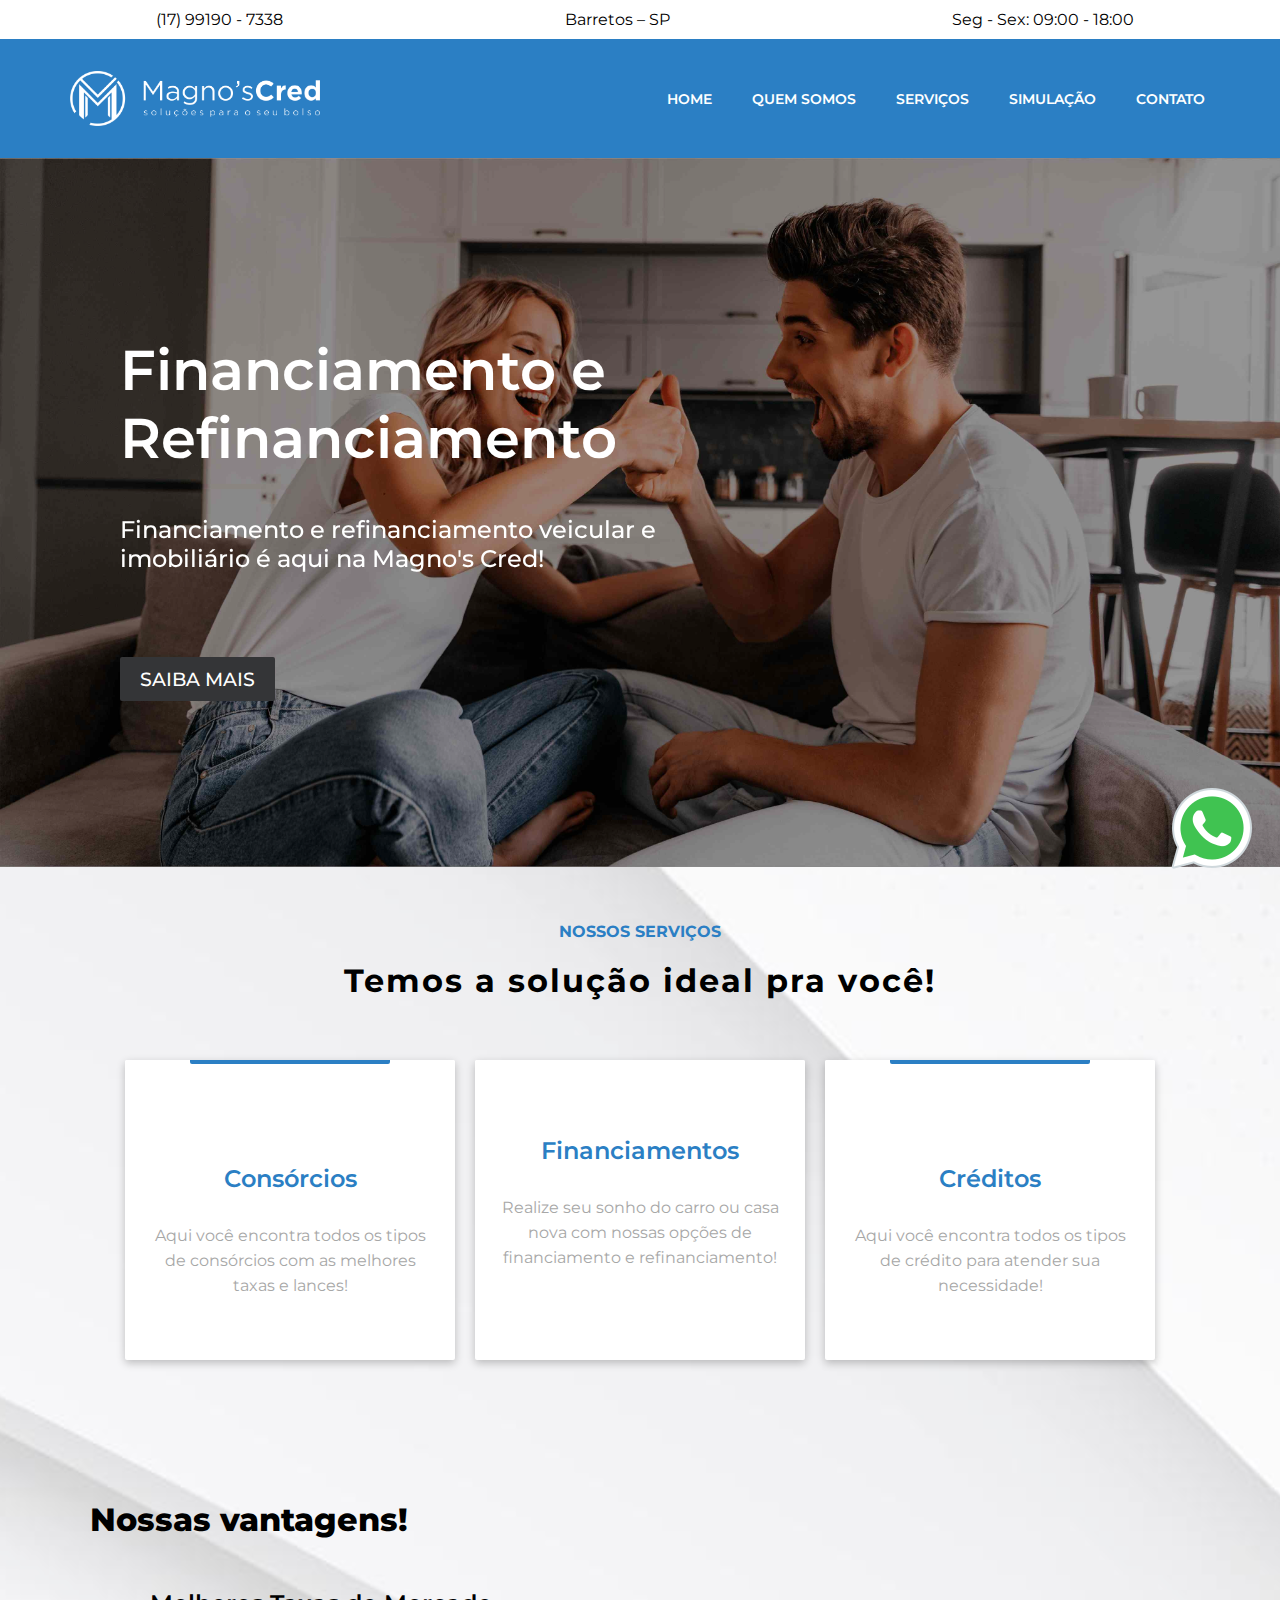
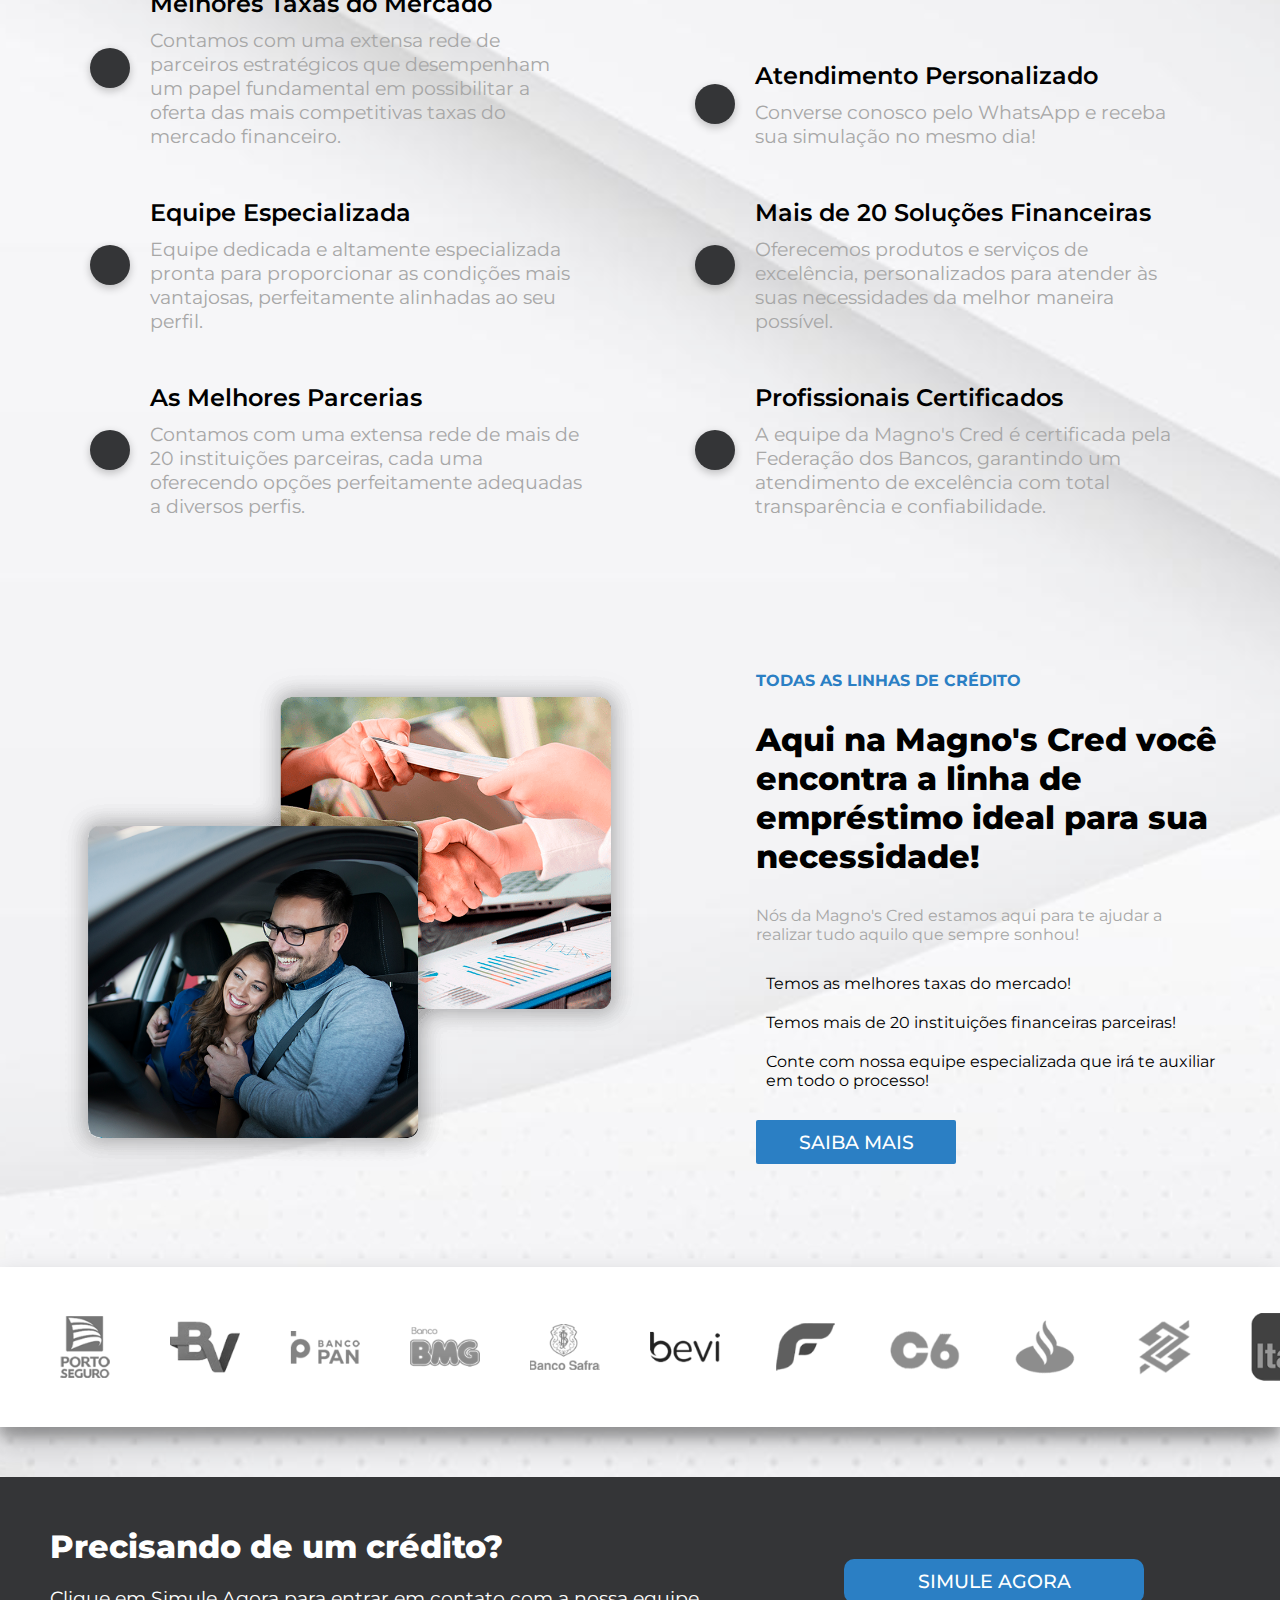
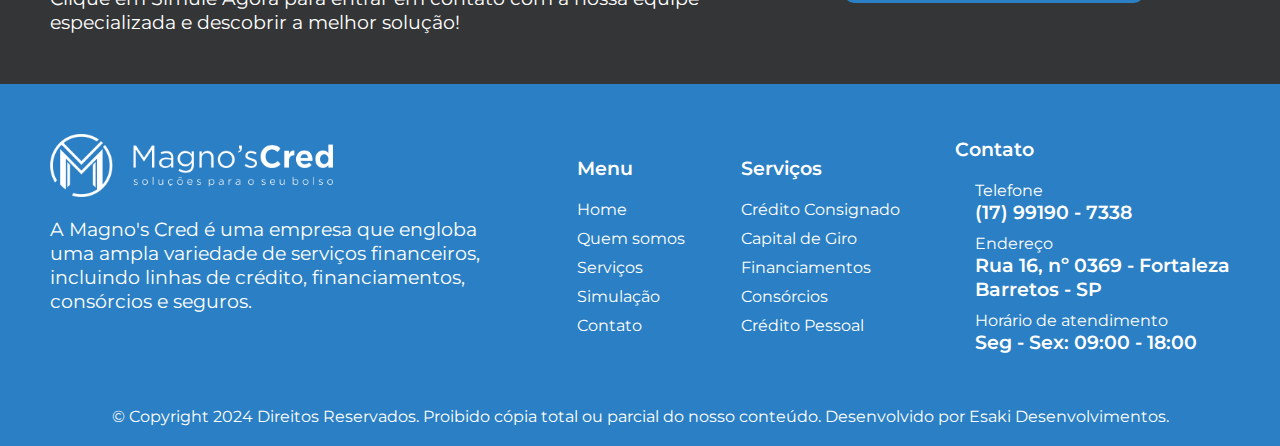
<file: index.html>
<!DOCTYPE html>
<html lang="pt-br">

<head>
    <meta charset="UTF-8">
    <meta name="viewport" content="width=device-width, initial-scale=1.0">
    <link rel="stylesheet" href="https://cdnjs.cloudflare.com/ajax/libs/font-awesome/6.4.2/css/all.min.css"
        integrity="sha512-z3gLpd7yknf1YoNbCzqRKc4qyor8gaKU1qmn+CShxbuBusANI9QpRohGBreCFkKxLhei6S9CQXFEbbKuqLg0DA=="
        crossorigin="anonymous" referrerpolicy="no-referrer" />
    <link rel="preconnect" href="https://fonts.googleapis.com">
    <link rel="preconnect" href="https://fonts.gstatic.com" crossorigin>
    <link rel="shortcut icon" href="assets/favicon.png" type="image/x-icon">
    <link href="https://fonts.googleapis.com/css2?family=Montserrat:wght@300;400;500;600;700&display=swap"
        rel="stylesheet">
    <link rel="stylesheet" href="style.css">
    <title>Magno's Cred - Home</title>
</head>

<body>
    <header class="header header__home">
        <div class="info">
            <div class="informacoes telefone">
                <i class="fa-solid fa-phone"></i>
                <div class="info-content">
                    <span>(17) 99190 - 7338</span>
                </div>
            </div>
            <div class="informacoes endereco">
                <i class="fa-solid fa-location-dot"></i>
                <div class="info-content">
                    <span>Barretos – SP </span>
                </div>
            </div>
            <div class="informacoes horario">
                <i class="fa-solid fa-clock"></i>
                <div class=info-content>
                    <span>Seg - Sex: 09:00 - 18:00</span>
                </div>
            </div>
        </div>
        <section class="header__all">
            <div class="header__all-first">
                <div class="menu">
                    <img class="banner" id="logo" src="assets/logo magnos H.png" alt="Logo Magno's Cred">
                    <img id="logomb" src="assets/logo magnos H.png" alt="">
                    <i id="menu-icon" class="fa-solid fa-bars"></i>
                </div>
                <div class="header__all-second">
                    <ul>
                        <li><a href="index.html">Home</a></li>
                        <li><a href="sobreNos.html">Quem somos</a></li>
                        <li><a href="servicos.html">Serviços</a></li>
                        <li><a href="simulacao.html">Simulação</a></li>
                        <li><a href="contato.html">Contato</a></li>
                    </ul>
                </div>
            </div>

            <div class="menu__bar" id="menu__bar">
                <ul class="menu__bar-content">
                    <i class="fa-solid fa-x" id="close-btn"></i>
                    <li><a href="index.html">Home</a></li>
                    <li><a href="sobreNos.html">Quem somos</a></li>
                    <li><a href="servicos.html">Serviços</a></li>
                    <li><a href="simulacao.html">Simulação</a></li>
                    <li><a href="contato.html">Contato</a></li>
                </ul>
            </div>
        </section>
    </header>

    <main>
        <a id="wpp-btn" href="https://wa.me/17991907338" target="_blank"><img src="assets/wpp-btn.png"
                alt="botão Whatsapp"></a>
        <a id="wpp-btn-mobile" href="https://wa.me/17991907338" target="_blank"><img src="assets/wpp-btn-mobile.png"
                alt="botão Whatsapp"></a>
        <div class="carousel-container">
            <div class="carousel">
                <div class="carousel-slide">
                    <h2 id="h2-banner1">Financiamento e Refinanciamento</h2>
                    <p id="p-banner1">Financiamento e refinanciamento veicular e imobiliário é aqui na Magno's Cred!
                    </p>
                    <a href="simulacao.html">Saiba Mais</a>
                    <img src="assets/Banner 1.jpg" alt="Imagem 1">
                </div>
                <div class="carousel-slide">
                    <h2>Capital de giro Empresarial</h2>
                    <p>Nós da Magno's Cred queremos te ajudar a solucionar o seu problema da melhor forma!</p>
                    <a href="simulacao.html">Saiba Mais</a>
                    <img src="assets/Banner 2.jpg" alt="Imagem 2">
                </div>
                <div class="carousel-slide">
                    <h2>Todas as linhas de Crédito!</h2>
                    <p>Aqui na Magno's Cred você encontra a linha de crédito ideal para você!</p>
                    <a href="simulacao.html">Saiba Mais</a>
                    <img src="assets/Banner 3.jpg" alt="Imagem 2">
                </div>
            </div>

            <div class="carousel-container-btns">
                <button id="prev-button"><i class="fa-solid fa-angle-left"></i></button>
                <button id="next-button"><i class="fa-solid fa-angle-right"></i></button>
            </div>
        </div>



        <section class="first__section">
            <h3>Nossos serviços</h3>
            <h2>Temos a solução ideal pra você!</h2>

            <div class="first__section-container">
                <div class="content" id="content1">
                    <div id="produto1" class="produto">
                        <h3>Linhas de Consórcio:</h3>
                        <ul>
                            <li>Veicular</li>
                            <li>Imobiliário</li>
                            <li>Cirurgias</li>
                            <li>Serviços</li>
                            <li>Festas</li>
                        </ul>
                        <a class="produto-btn" href="simulacao.html">Saber mais</a>
                        <i class="fa-solid fa-money-check-dollar"></i>
                        <span>Consórcios</span>
                        <p>Aqui você encontra todos os tipos de consórcios com as melhores taxas e lances! </p>
                    </div>
                </div>

                <div class="content" id="content2">

                    <div id="produto2" class="produto">
                        <h3>Linhas de Financiamento:</h3>
                        <ul>
                            <li>Veicular</li>
                            <li>Imobiliário</li>
                        </ul>
                        <a class="produto-btn" href="simulacao.html">Saber mais</a>
                        <i class="fa-solid fa-house"></i>
                        <span>Financiamentos</span>
                        <p>Realize seu sonho do carro ou casa nova com nossas opções de financiamento e refinanciamento!
                        </p>
                    </div>
                </div>

                <div class="content" id="content3">
                    <div id="produto3" class="produto">
                        <h3>Linhas de Crédito:</h3>
                        <ul>
                            <li>Pessoal</li>
                            <li>Consignado</li>
                            <li>Empresarial</li>
                            <li>FGTS</li>
                            <li>INSS</li>
                        </ul>
                        <a class="produto-btn" href="simulacao.html">Saber mais</a>
                        <i class="fa-solid fa-sack-dollar"></i>
                        <span>Créditos</span>
                        <p>Aqui você encontra todos os tipos de crédito para atender sua necessidade!</p>
                    </div>
                </div>
            </div>
        </section>

        <section class="fourth__section">
            <div class="fourth__section-content">
                <h2>Nossas vantagens!</h2>
                <div class="fourth__section-content-itens">
                    <i class="fa-solid fa-star"></i>
                    <div class="itens-content">
                        <h3>Melhores Taxas do Mercado</h3>
                        <p>Contamos com uma extensa rede de parceiros estratégicos que desempenham um papel fundamental
                            em possibilitar a oferta das mais competitivas taxas do mercado financeiro.</p>
                    </div>
                </div>
                <div class="fourth__section-content-itens">
                    <i class="fa-solid fa-headset"></i>
                    <div class="itens-content">
                        <h3>Equipe Especializada</h3>
                        <p>Equipe dedicada e altamente especializada pronta para proporcionar as condições mais
                            vantajosas, perfeitamente alinhadas ao seu perfil.</p>
                    </div>
                </div>
                <div class="fourth__section-content-itens">
                    <i class="fa-solid fa-rocket"></i>
                    <div class="itens-content">
                        <h3>As Melhores Parcerias</h3>
                        <p>Contamos com uma extensa rede de mais de 20 instituições parceiras, cada uma oferecendo
                            opções perfeitamente adequadas a diversos perfis.</p>
                    </div>
                </div>
            </div>

            <div class="fourth__section-content">
                <div class="fourth__section-content-itens">
                    <i class="fa-solid fa-phone"></i>
                    <div class="itens-content">
                        <h3>Atendimento Personalizado</h3>
                        <p>Converse conosco pelo WhatsApp e receba sua simulação no mesmo dia!</p>
                    </div>
                </div>
                <div class="fourth__section-content-itens">
                    <i class="fa-solid fa-arrow-up-right-dots"></i>
                    <div class="itens-content">
                        <h3>Mais de 20 Soluções Financeiras</h3>
                        <p>Oferecemos produtos e serviços de excelência, personalizados para atender às suas
                            necessidades da melhor maneira possível.</p>
                    </div>
                </div>
                <div class="fourth__section-content-itens">
                    <i class="fa-regular fa-address-card"></i>
                    <div class="itens-content">
                        <h3>Profissionais Certificados</h3>
                        <p>A equipe da Magno's Cred é certificada pela Federação dos Bancos, garantindo um
                            atendimento de excelência com total transparência e confiabilidade.</p>
                    </div>
                </div>
            </div>
        </section>

        <section class="second__section">
            <img class="second__section-imagem" src="assets/second section imagem.png" alt="">

            <div class="second__section-conteudo">
                <h3>Todas as linhas de Crédito</h3>
                <h2>Aqui na Magno's Cred você encontra a linha de empréstimo ideal para sua necessidade! </h2>
                <p>Nós da Magno's Cred estamos aqui para te ajudar a realizar tudo aquilo que sempre sonhou! </p>
                <ul>
                    <li>
                        <i class="fa-solid fa-trophy"></i>
                        <p>Temos as melhores taxas do mercado!</p>
                    </li>
                    <li>
                        <i class="fa-solid fa-trophy"></i>
                        <p>Temos mais de 20 instituições financeiras parceiras!</p>
                    </li>
                    <li>
                        <i class="fa-solid fa-trophy"></i>
                        <p>Conte com nossa equipe especializada que irá te auxiliar em todo o processo!</p>
                    </li>
                </ul>

                <a href="simulacao.html">Saiba Mais</a>
            </div>
        </section>

        <section class="third__section" id="third">
            <div class="buttons">
                <button id="btnleft"><i class="fa-solid fa-angle-left"></i></button>
                <button id="btnright"><i class="fa-solid fa-angle-right"></i></button>
            </div>

            <div class="third__section-container" id="third__section-container">

                <div class="scroll-container" id="scroll-container">
                    <img src="assets/bancos/porto.png" alt="">
                    <img src="assets/bancos/bv.png" alt="">
                    <img src="assets/bancos/pan.png" alt="">
                    <img src="assets/bancos/bmg.png" alt="">
                    <img src="assets/bancos/safra.png" alt="">
                    <img src="assets/bancos/bevi.png" alt="">
                    <img src="assets/bancos/facta.png" alt="">
                    <img src="assets/bancos/c6.png" alt="">
                    <img src="assets/bancos/santander.png" alt="">
                    <img src="assets/bancos/bradesco.png" alt="">
                    <img src="assets/bancos/itau.png" alt="">
                    <img src="assets/bancos/banrisul.png" alt="">
                    <img src="assets/bancos/mercantil.png" alt="">
                </div>
            </div>
        </section>



        <section class="fifth__section">
            <div class="fifth__section-all">
                <div class="fifth__section-all-content">
                    <h2>Precisando de um crédito?</h2>
                    <p>Clique em Simule Agora para entrar em contato com a nossa equipe
                        especializada e descobrir a melhor solução!</p>
                </div>
                <div class="fifth__section-all-link"><a href="simulacao.html">Simule Agora</a></div>
            </div>
        </section>
    </main>

    <footer id="footer">
        <div class="footer__content">
            <div class="footer__logo">
                <img src="assets/logo magnos H.png" alt="Logo Magno's Cred">
                <p>A Magno's Cred é uma empresa que engloba uma ampla variedade de serviços financeiros, incluindo
                    linhas de crédito, financiamentos, consórcios e seguros.
                    <br><br>
                </p>
                <div class="icons">
                    <a target="_blank" href="!"><i class="fa-brands fa-instagram"></i></a>
                    <a target="_blank" href="!"><i class="fa-brands fa-facebook"></i></a>
                </div>
            </div>
            <div class="footer__menu footer__itens">
                <span>Menu</span>
                <ul>
                    <li><a href="index.html">Home</a></li>
                    <li><a href="sobreNos.html">Quem somos</a></li>
                    <li><a href="servicos.html">Serviços</a></li>
                    <li><a href="simulacao.html">Simulação</a></li>
                    <li><a href="contato.html">Contato</a></li>
                </ul>
            </div>
            <div class="footer__servicos footer__itens">
                <span>Serviços</span>
                <ul>
                    <li><a href="simulacao.html">Crédito Consignado</a></li>
                    <li><a href="simulacao.html">Capital de Giro</a></li>
                    <li><a href="simulacao.html">Financiamentos</a></li>
                    <li><a href="simulacao.html">Consórcios</a></li>
                    <li><a href="simulacao.html">Crédito Pessoal</a></li>
                </ul>
            </div>
            <div class="footer__contato footer__itens">
                <span>Contato</span>
                <ul>
                    <li>
                        <i class="fa-solid fa-phone"></i>
                        <div>
                            <p>Telefone</p>
                            <span>(17) 99190 - 7338</span>
                        </div>
                    </li>
                    <li>
                        <i class="fa-solid fa-location-dot"></i>
                        <div>
                            <p>Endereço</p>
                            <span> Rua 16, nº 0369 - Fortaleza <br> Barretos - SP</span>
                        </div>
                    </li>
                    <li>
                        <i class="fa-solid fa-clock"></i>
                        <div>
                            <p>Horário de atendimento</p>
                            <span>Seg - Sex: 09:00 - 18:00</span>
                        </div>
                    </li>
                </ul>
            </div>
        </div>

        <span class="copy"> &copy; Copyright 2024 Direitos Reservados. Proibido cópia total ou parcial do nosso
            conteúdo.
            Desenvolvido por Esaki Desenvolvimentos.</span>
    </footer>

    <script src="slide.js"></script>
    <script src="menuBar.js"></script>
    <script src="script.js"></script>
    <script src="firstSection.js"></script>
    <script src="bancos.js"></script>
</body>

</html>
</file>
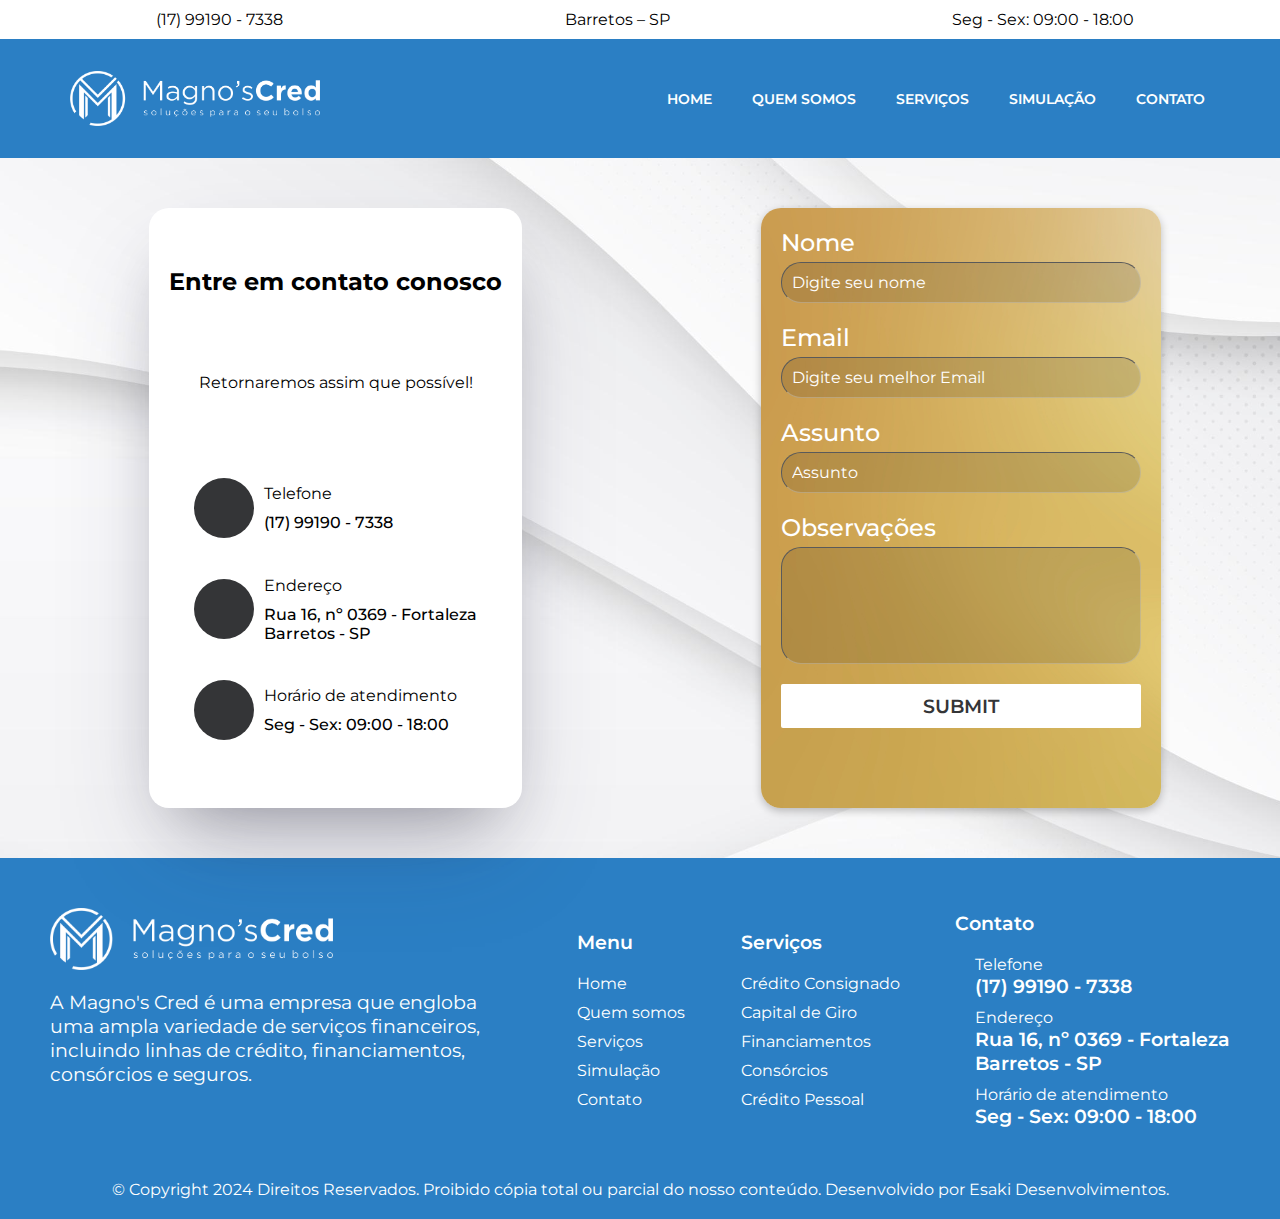
<file: contato.html>
<!DOCTYPE html>
<html lang="pt-br">

<head>
    <meta charset="UTF-8">
    <meta name="viewport" content="width=device-width, initial-scale=1.0">
    <link rel="stylesheet" href="https://cdnjs.cloudflare.com/ajax/libs/font-awesome/6.4.2/css/all.min.css"
        integrity="sha512-z3gLpd7yknf1YoNbCzqRKc4qyor8gaKU1qmn+CShxbuBusANI9QpRohGBreCFkKxLhei6S9CQXFEbbKuqLg0DA=="
        crossorigin="anonymous" referrerpolicy="no-referrer" />
    <link rel="preconnect" href="https://fonts.googleapis.com">
    <link rel="preconnect" href="https://fonts.gstatic.com" crossorigin>
    <link rel="shortcut icon" href="assets/favicon.png" type="image/x-icon">
    <link href="https://fonts.googleapis.com/css2?family=Montserrat:wght@300;400;500;600;700&display=swap"
        rel="stylesheet">
    <link rel="stylesheet" href="style.css">
    <title>Avançar Soluções - Contato</title>
</head>

<body>
    <header class="header header__home">
        <div class="info">
            <div class="informacoes telefone">
                <i class="fa-solid fa-phone"></i>
                <div class="info-content">
                    <span>(17) 99190 - 7338</span>
                </div>
            </div>
            <div class="informacoes endereco">
                <i class="fa-solid fa-location-dot"></i>
                <div class="info-content">
                    <span>Barretos – SP </span>
                </div>
            </div>
            <div class="informacoes horario">
                <i class="fa-solid fa-clock"></i>
                <div class=info-content>
                    <span>Seg - Sex: 09:00 - 18:00</span>
                </div>
            </div>
        </div>
        <section class="header__all">
            <div class="header__all-first">
                <div class="menu">
                    <img class="banner" id="logo" src="assets/logo magnos H.png" alt="Logo Magno's Cred">
                    <img id="logomb" src="assets/logo magnos H.png" alt="">
                    <i id="menu-icon" class="fa-solid fa-bars"></i>
                </div>
                <div class="header__all-second">
                    <ul>
                        <li><a href="index.html">Home</a></li>
                        <li><a href="sobreNos.html">Quem somos</a></li>
                        <li><a href="servicos.html">Serviços</a></li>
                        <li><a href="simulacao.html">Simulação</a></li>
                        <li><a href="contato.html">Contato</a></li>
                    </ul>
                </div>
            </div>

            <div class="menu__bar" id="menu__bar">
                <ul class="menu__bar-content">
                    <i class="fa-solid fa-x" id="close-btn"></i>
                    <li><a href="index.html">Home</a></li>
                    <li><a href="sobreNos.html">Quem somos</a></li>
                    <li><a href="servicos.html">Serviços</a></li>
                    <li><a href="simulacao.html">Simulação</a></li>
                    <li><a href="contato.html">Contato</a></li>
                </ul>
            </div>
        </section>
    </header>

    <section class="section__contato">
        <div class="contato">
            <h1>Entre em contato conosco</h1>
            <p>Retornaremos assim que possível!</p>
            <div class="info">
                <div class="informacoes telefone">
                    <i class="fa-solid fa-phone"></i>
                    <div class="info-content">
                        <p>Telefone</p>
                        <span>(17) 99190 - 7338</span>
                    </div>
                </div>
                <div class="informacoes endereco">
                    <i class="fa-solid fa-location-dot"></i>
                    <div class="info-content">
                        <p>Endereço</p>
                        <span>Rua 16, nº 0369 - Fortaleza <br> Barretos - SP</span>
                    </div>
                </div>
                <div class="informacoes horario">
                    <i class="fa-solid fa-clock"></i>
                    <div class="info-content">
                        <p>Horário de atendimento</p>
                        <span>Seg - Sex: 09:00 - 18:00</span>
                    </div>
                </div>
                <!-- <div class="informacoes horario">
                    <i class="fa-solid fa-envelope" style="color: #ffffff;"></i>
                    <div class="info-content">
                        <span>contato@campeaocreditos.com.br</span>
                    </div>
                </div> -->
            </div>
        </div>
        <div class="form">
            <div class="itens">
                <label for="nome">Nome</label>
                <input id="nome" type="text" name="nome" placeholder="Digite seu nome" required>
            </div>

            <div class="itens">
                <label for="email">Email</label>
                <input id="email" type="email" name="email" placeholder="Digite seu melhor Email" required>
            </div>

            <div class="itens">
                <label for="assunto">Assunto</label>
                <input id="assunto" type="text" name="assunto" placeholder="Assunto" required>
            </div>

            <div class="itens">
                <label for="texto">Observações</label>
                <textarea name="texto" id="texto" cols="30" rows="5"></textarea>
            </div>

            <input id="enviar" class="btn-enviar" type="submit" name="enviar" placeholder="Enviar">
        </div>

    </section>

    <footer id="footer">
        <div class="footer__content">
            <div class="footer__logo">
                <img src="assets/logo magnos H.png" alt="Logo Magno's Cred">
                <p>A Magno's Cred é uma empresa que engloba uma ampla variedade de serviços financeiros, incluindo
                    linhas de crédito, financiamentos, consórcios e seguros.
                    <br><br>
                </p>
                <div class="icons">
                    <a target="_blank" href="!"><i class="fa-brands fa-instagram"></i></a>
                    <a target="_blank" href="!"><i class="fa-brands fa-facebook"></i></a>
                </div>
            </div>
            <div class="footer__menu footer__itens">
                <span>Menu</span>
                <ul>
                    <li><a href="index.html">Home</a></li>
                    <li><a href="sobreNos.html">Quem somos</a></li>
                    <li><a href="servicos.html">Serviços</a></li>
                    <li><a href="simulacao.html">Simulação</a></li>
                    <li><a href="contato.html">Contato</a></li>
                </ul>
            </div>
            <div class="footer__servicos footer__itens">
                <span>Serviços</span>
                <ul>
                    <li><a href="simulacao.html">Crédito Consignado</a></li>
                    <li><a href="simulacao.html">Capital de Giro</a></li>
                    <li><a href="simulacao.html">Financiamentos</a></li>
                    <li><a href="simulacao.html">Consórcios</a></li>
                    <li><a href="simulacao.html">Crédito Pessoal</a></li>
                </ul>
            </div>
            <div class="footer__contato footer__itens">
                <span>Contato</span>
                <ul>
                    <li>
                        <i class="fa-solid fa-phone"></i>
                        <div>
                            <p>Telefone</p>
                            <span>(17) 99190 - 7338</span>
                        </div>
                    </li>
                    <li>
                        <i class="fa-solid fa-location-dot"></i>
                        <div>
                            <p>Endereço</p>
                            <span> Rua 16, nº 0369 - Fortaleza <br> Barretos - SP</span>
                        </div>
                    </li>
                    <li>
                        <i class="fa-solid fa-clock"></i>
                        <div>
                            <p>Horário de atendimento</p>
                            <span>Seg - Sex: 09:00 - 18:00</span>
                        </div>
                    </li>
                </ul>
            </div>
        </div>

        <span class="copy"> &copy; Copyright 2024 Direitos Reservados. Proibido cópia total ou parcial do nosso
            conteúdo.
            Desenvolvido por Esaki Desenvolvimentos.</span>
    </footer>

    <script src="menuBar.js"></script>
    <script src="contato.js"></script>
</body>

</html>
</file>
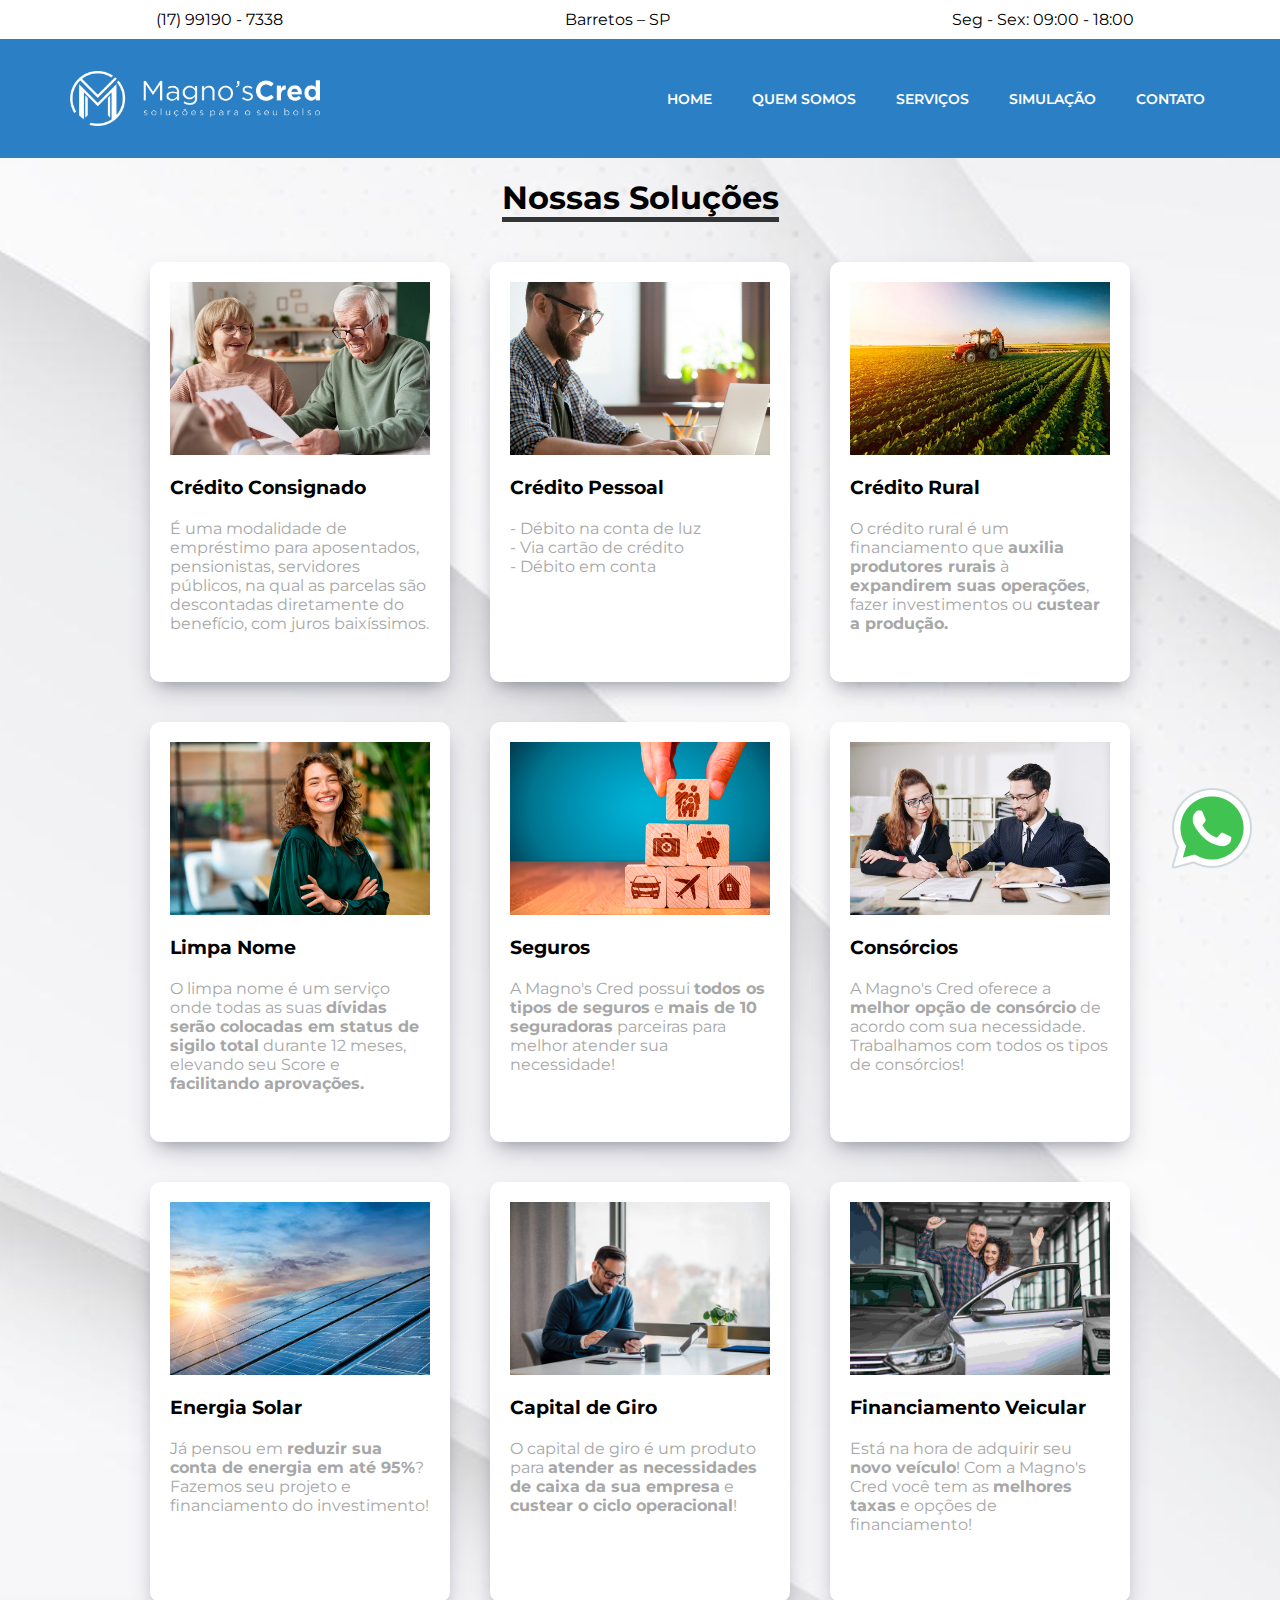
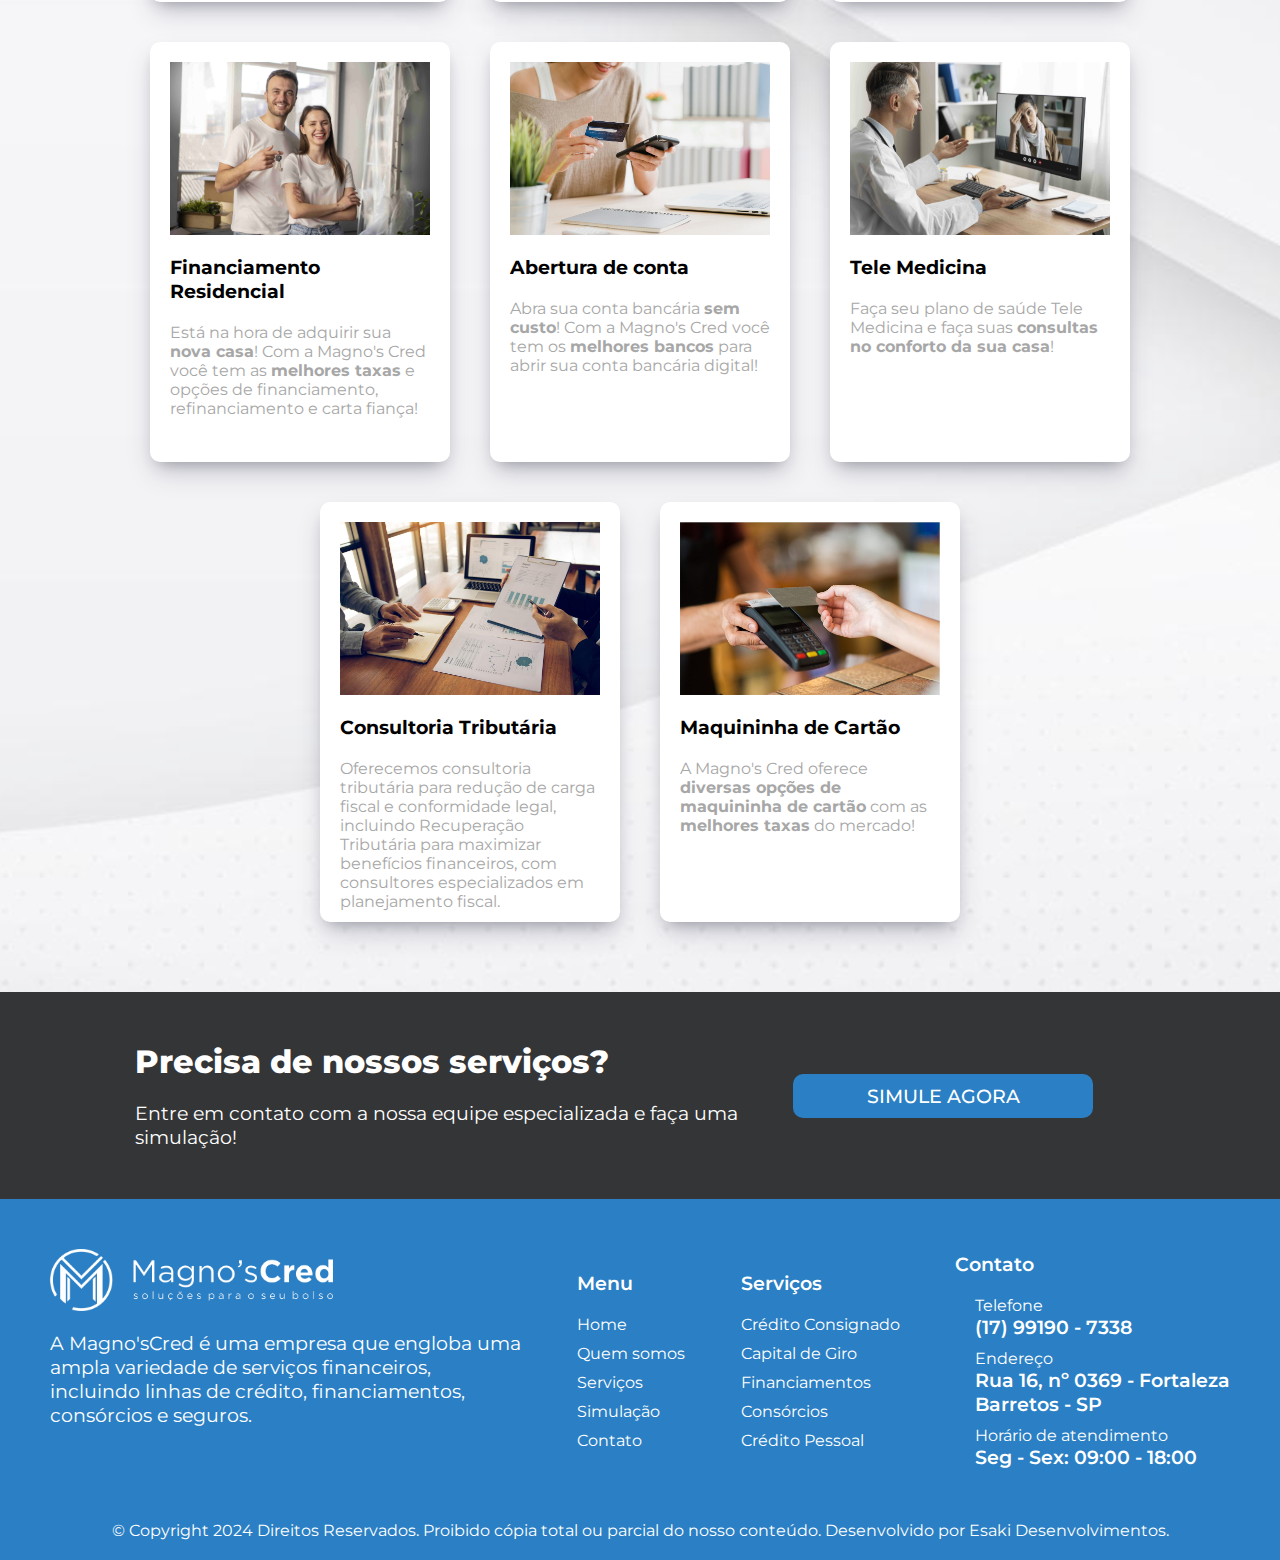
<file: servicos.html>
<!DOCTYPE html>
<html lang="pt-br">

<head>
    <meta charset="UTF-8">
    <meta name="viewport" content="width=device-width, initial-scale=1.0">
    <link rel="stylesheet" href="https://cdnjs.cloudflare.com/ajax/libs/font-awesome/6.4.2/css/all.min.css"
        integrity="sha512-z3gLpd7yknf1YoNbCzqRKc4qyor8gaKU1qmn+CShxbuBusANI9QpRohGBreCFkKxLhei6S9CQXFEbbKuqLg0DA=="
        crossorigin="anonymous" referrerpolicy="no-referrer" />
    <link rel="preconnect" href="https://fonts.googleapis.com">
    <link rel="preconnect" href="https://fonts.gstatic.com" crossorigin>
    <link rel="shortcut icon" href="assets/favicon.png" type="image/x-icon">
    <link href="https://fonts.googleapis.com/css2?family=Montserrat:wght@300;400;500;600;700&display=swap"
        rel="stylesheet">
    <link rel="stylesheet" href="style.css">
    <title>Avançar Soluções - Serviços</title>
</head>

<body>
    <header class="header header__home">
        <div class="info">
            <div class="informacoes telefone">
                <i class="fa-solid fa-phone"></i>
                <div class="info-content">
                    <span>(17) 99190 - 7338</span>
                </div>
            </div>
            <div class="informacoes endereco">
                <i class="fa-solid fa-location-dot"></i>
                <div class="info-content">
                    <span>Barretos – SP </span>
                </div>
            </div>
            <div class="informacoes horario">
                <i class="fa-solid fa-clock"></i>
                <div class=info-content>
                    <span>Seg - Sex: 09:00 - 18:00</span>
                </div>
            </div>
        </div>
        <section class="header__all">
            <div class="header__all-first">
                <div class="menu">
                    <img class="banner" id="logo" src="assets/logo magnos H.png" alt="Logo Magno'sCred">
                    <img id="logomb" src="assets/logo magnos H.png" alt="">
                    <i id="menu-icon" class="fa-solid fa-bars"></i>
                </div>
                <div class="header__all-second">
                    <ul>
                        <li><a href="index.html">Home</a></li>
                        <li><a href="sobreNos.html">Quem somos</a></li>
                        <li><a href="servicos.html">Serviços</a></li>
                        <li><a href="simulacao.html">Simulação</a></li>
                        <li><a href="contato.html">Contato</a></li>
                    </ul>
                </div>
            </div>

            <div class="menu__bar" id="menu__bar">
                <ul class="menu__bar-content">
                    <i class="fa-solid fa-x" id="close-btn"></i>
                    <li><a href="index.html">Home</a></li>
                    <li><a href="sobreNos.html">Quem somos</a></li>
                    <li><a href="servicos.html">Serviços</a></li>
                    <li><a href="simulacao.html">Simulação</a></li>
                    <li><a href="contato.html">Contato</a></li>
                </ul>
            </div>
        </section>
    </header>

    <main id="main-servicos">
        <a id="wpp-btn" href="https://wa.me/17991907338" target="_blank"><img src="assets/wpp-btn.png"
            alt="botão Whatsapp"></a>
    <a id="wpp-btn-mobile" href="https://wa.me/17991907338" target="_blank"><img src="assets/wpp-btn-mobile.png"
            alt="botão Whatsapp"></a>
        <h1>Nossas Soluções</h1>

        <div class="servicos">
            <!-- servico.js -->
        </div>

        <section class="fifth__section">
            <div class="fifth__section-all">
                <div class="fifth__section-all-content">
                    <h2>Precisa de nossos serviços?</h2>
                    <p>Entre em contato com a nossa equipe
                        especializada e faça uma simulação!</p>
                </div>
                <div class="fifth__section-all-link"><a href="simulacao.html">Simule agora</a></div>
            </div>
        </section>
    </main>

    <footer id="footer">
        <div class="footer__content">
            <div class="footer__logo">
                <img src="assets/logo magnos H.png" alt="Logo Magno'sCred">
                <p>A Magno'sCred é uma empresa que engloba uma ampla variedade de serviços financeiros, incluindo
                    linhas de crédito, financiamentos, consórcios e seguros.
                    <br><br>
                </p>
                <div class="icons">
                    <a target="_blank" href="!"><i class="fa-brands fa-instagram"></i></a>
                    <a target="_blank" href="!"><i class="fa-brands fa-facebook"></i></a>
                </div>
            </div>
            <div class="footer__menu footer__itens">
                <span>Menu</span>
                <ul>
                    <li><a href="index.html">Home</a></li>
                    <li><a href="sobreNos.html">Quem somos</a></li>
                    <li><a href="servicos.html">Serviços</a></li>
                    <li><a href="simulacao.html">Simulação</a></li>
                    <li><a href="contato.html">Contato</a></li>
                </ul>
            </div>
            <div class="footer__servicos footer__itens">
                <span>Serviços</span>
                <ul>
                    <li><a href="simulacao.html">Crédito Consignado</a></li>
                    <li><a href="simulacao.html">Capital de Giro</a></li>
                    <li><a href="simulacao.html">Financiamentos</a></li>
                    <li><a href="simulacao.html">Consórcios</a></li>
                    <li><a href="simulacao.html">Crédito Pessoal</a></li>
                </ul>
            </div>
            <div class="footer__contato footer__itens">
                <span>Contato</span>
                <ul>
                    <li>
                        <i class="fa-solid fa-phone"></i>
                        <div>
                            <p>Telefone</p>
                            <span>(17) 99190 - 7338</span>
                        </div>
                    </li>
                    <li>
                        <i class="fa-solid fa-location-dot"></i>
                        <div>
                            <p>Endereço</p>
                            <span> Rua 16, nº 0369 - Fortaleza <br> Barretos - SP</span>
                        </div>
                    </li>
                    <li>
                        <i class="fa-solid fa-clock"></i>
                        <div>
                            <p>Horário de atendimento</p>
                            <span>Seg - Sex: 09:00 - 18:00</span>
                        </div>
                    </li>
                </ul>
            </div>
        </div>

        <span class="copy"> &copy; Copyright 2024 Direitos Reservados. Proibido cópia total ou parcial do nosso
            conteúdo.
            Desenvolvido por Esaki Desenvolvimentos.</span>
    </footer>

    <script src="servicos.js"></script>
    <script src="menuBar.js"></script>
</body>

</html>
</file>
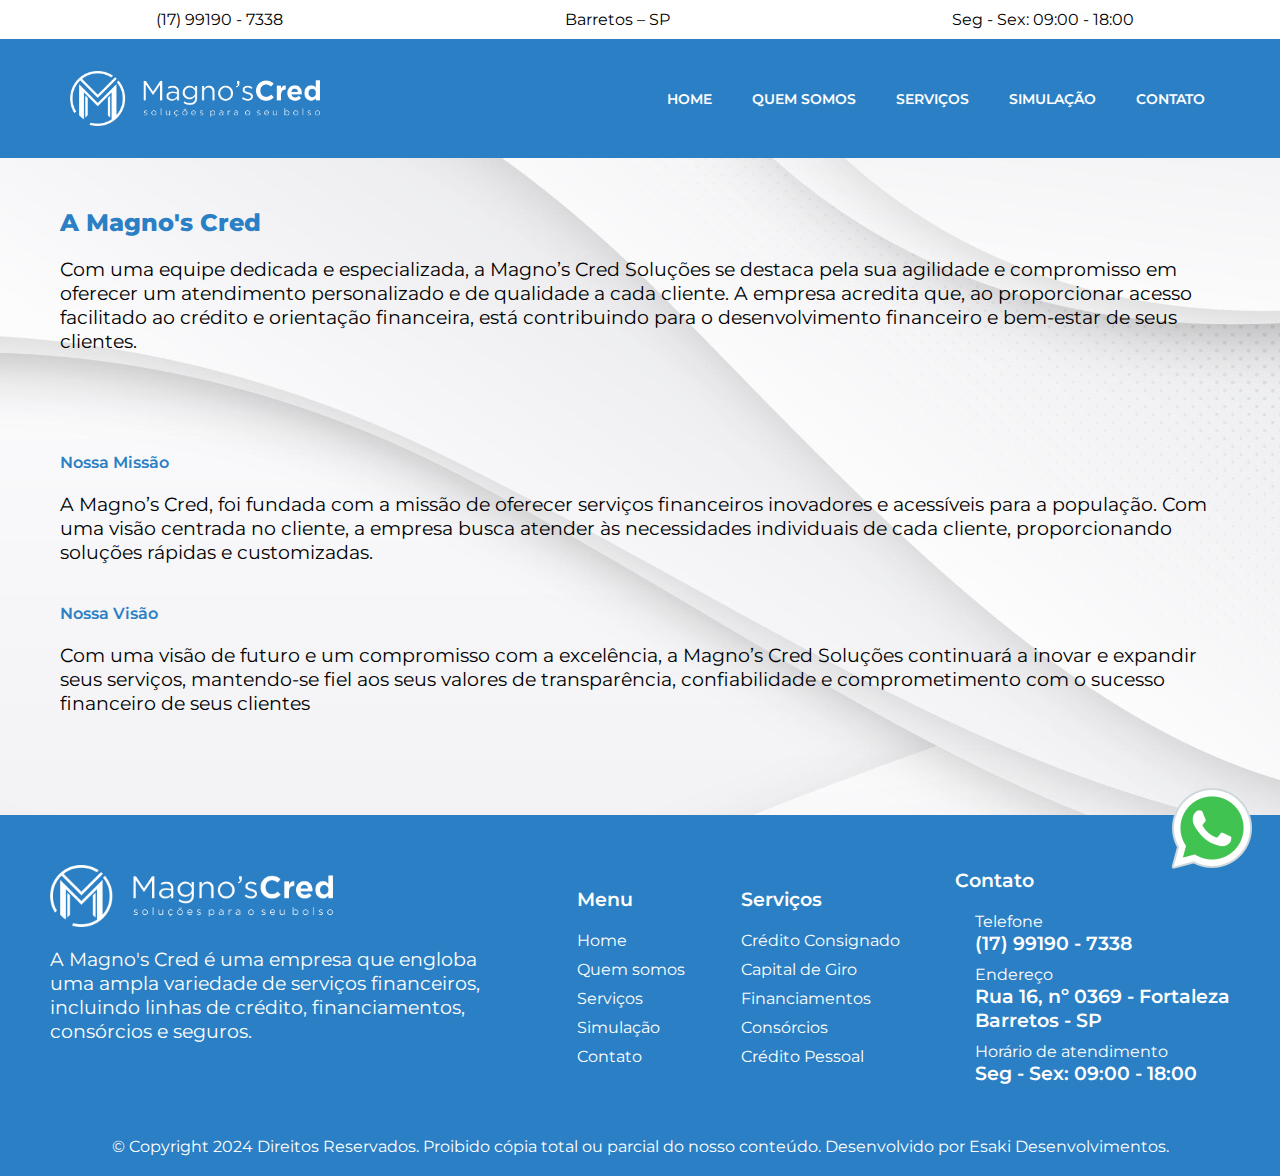
<file: sobreNos.html>
<!DOCTYPE html>
<html lang="pt-br">

<head>
    <meta charset="UTF-8">
    <meta name="viewport" content="width=device-width, initial-scale=1.0">
    <link rel="stylesheet" href="https://cdnjs.cloudflare.com/ajax/libs/font-awesome/6.4.2/css/all.min.css"
        integrity="sha512-z3gLpd7yknf1YoNbCzqRKc4qyor8gaKU1qmn+CShxbuBusANI9QpRohGBreCFkKxLhei6S9CQXFEbbKuqLg0DA=="
        crossorigin="anonymous" referrerpolicy="no-referrer" />
    <link rel="preconnect" href="https://fonts.googleapis.com">
    <link rel="preconnect" href="https://fonts.gstatic.com" crossorigin>
    <link rel="shortcut icon" href="assets/favicon.png" type="image/x-icon">
    <link href="https://fonts.googleapis.com/css2?family=Montserrat:wght@300;400;500;600;700&display=swap"
        rel="stylesheet">
    <link rel="stylesheet" href="style.css">
    <title>Magno's Cred - Sobre nós</title>
</head>

<body>
    <header class="header header__home">
        <div class="info">
            <div class="informacoes telefone">
                <i class="fa-solid fa-phone"></i>
                <div class="info-content">
                    <span>(17) 99190 - 7338</span>
                </div>
            </div>
            <div class="informacoes endereco">
                <i class="fa-solid fa-location-dot"></i>
                <div class="info-content">
                    <span>Barretos – SP </span>
                </div>
            </div>
            <div class="informacoes horario">
                <i class="fa-solid fa-clock"></i>
                <div class=info-content>
                    <span>Seg - Sex: 09:00 - 18:00</span>
                </div>
            </div>
        </div>
        <section class="header__all">
            <div class="header__all-first">
                <div class="menu">
                    <img class="banner" id="logo" src="assets/logo magnos H.png" alt="Logo Magno's Cred">
                    <img id="logomb" src="assets/logo magnos H.png" alt="">
                    <i id="menu-icon" class="fa-solid fa-bars"></i>
                </div>
                <div class="header__all-second">
                    <ul>
                        <li><a href="index.html">Home</a></li>
                        <li><a href="sobreNos.html">Quem somos</a></li>
                        <li><a href="servicos.html">Serviços</a></li>
                        <li><a href="simulacao.html">Simulação</a></li>
                        <li><a href="contato.html">Contato</a></li>
                    </ul>
                </div>
            </div>

            <div class="menu__bar" id="menu__bar">
                <ul class="menu__bar-content">
                    <i class="fa-solid fa-x" id="close-btn"></i>
                    <li><a href="index.html">Home</a></li>
                    <li><a href="sobreNos.html">Quem somos</a></li>
                    <li><a href="servicos.html">Serviços</a></li>
                    <li><a href="simulacao.html">Simulação</a></li>
                    <li><a href="contato.html">Contato</a></li>
                </ul>
            </div>
        </section>
    </header>

    <main>
        <a id="wpp-btn" href="https://wa.me/17991907338" target="_blank"><img src="assets/wpp-btn.png"
            alt="botão Whatsapp"></a>
    <a id="wpp-btn-mobile" href="https://wa.me/17991907338" target="_blank"><img src="assets/wpp-btn-mobile.png"
            alt="botão Whatsapp"></a>
        <section class="first__section-sobrenos">
            <!-- <img id="first__section-img" src="assets/logo avançar V.png" alt="Pessoas trabalhando"> -->
            <div class="first__section-content">
                <h1>A Magno's Cred</h1>
                <p>Com uma equipe dedicada e especializada, a Magno’s Cred Soluções se destaca pela sua agilidade e compromisso em oferecer um atendimento personalizado e de qualidade a cada cliente. A empresa acredita que, ao proporcionar acesso facilitado ao crédito e orientação financeira, está contribuindo para o desenvolvimento financeiro e bem-estar de seus clientes.

                </p>
            </div>
        </section>

        <section class="second__section">
            <div class="second-content">
                <span>Nossa Missão</span>
                <p>A Magno’s Cred, foi fundada com a missão de oferecer serviços financeiros inovadores e acessíveis para a população. Com uma visão centrada no cliente, a empresa busca atender às necessidades individuais de cada cliente, proporcionando soluções rápidas e customizadas. 
                </p>
            </div>
            <div class="second-content">
                <span>Nossa Visão</span>
                <p>Com uma visão de futuro e um compromisso com a excelência, a Magno’s Cred Soluções continuará a inovar e expandir seus serviços, mantendo-se fiel aos seus valores de transparência, confiabilidade e comprometimento com o sucesso financeiro de seus clientes
            </div>
            <!-- <div class="second-content">
                <span>Nossos Valores</span>
                <p>- Satisfação do cliente <br>
                    - Qualidade <br>
                    - Atendimento personalizado <br>
                    - Adaptabilidade <br>
                    - Confiança <br>
                    - Transparência <br>
                    - Inovação <br>
                    - Cultura de Serviço <br>
                </p>
            </div> -->
        </section>
    </main>

    <footer id="footer">
        <div class="footer__content">
            <div class="footer__logo">
                <img src="assets/logo magnos H.png" alt="Logo Magno's Cred">
                <p>A Magno's Cred é uma empresa que engloba uma ampla variedade de serviços financeiros, incluindo
                    linhas de crédito, financiamentos, consórcios e seguros.
                    <br><br>
                </p>
                <div class="icons">
                    <a target="_blank" href="!"><i class="fa-brands fa-instagram"></i></a>
                    <a target="_blank" href="!"><i class="fa-brands fa-facebook"></i></a>
                </div>
            </div>
            <div class="footer__menu footer__itens">
                <span>Menu</span>
                <ul>
                    <li><a href="index.html">Home</a></li>
                    <li><a href="sobreNos.html">Quem somos</a></li>
                    <li><a href="servicos.html">Serviços</a></li>
                    <li><a href="simulacao.html">Simulação</a></li>
                    <li><a href="contato.html">Contato</a></li>
                </ul>
            </div>
            <div class="footer__servicos footer__itens">
                <span>Serviços</span>
                <ul>
                    <li><a href="simulacao.html">Crédito Consignado</a></li>
                    <li><a href="simulacao.html">Capital de Giro</a></li>
                    <li><a href="simulacao.html">Financiamentos</a></li>
                    <li><a href="simulacao.html">Consórcios</a></li>
                    <li><a href="simulacao.html">Crédito Pessoal</a></li>
                </ul>
            </div>
            <div class="footer__contato footer__itens">
                <span>Contato</span>
                <ul>
                    <li>
                        <i class="fa-solid fa-phone"></i>
                        <div>
                            <p>Telefone</p>
                            <span>(17) 99190 - 7338</span>
                        </div>
                    </li>
                    <li>
                        <i class="fa-solid fa-location-dot"></i>
                        <div>
                            <p>Endereço</p>
                            <span> Rua 16, nº 0369 - Fortaleza <br> Barretos - SP</span>
                        </div>
                    </li>
                    <li>
                        <i class="fa-solid fa-clock"></i>
                        <div>
                            <p>Horário de atendimento</p>
                            <span>Seg - Sex: 09:00 - 18:00</span>
                        </div>
                    </li>
                </ul>
            </div>
        </div>

        <span class="copy"> &copy; Copyright 2024 Direitos Reservados. Proibido cópia total ou parcial do nosso
            conteúdo.
            Desenvolvido por Esaki Desenvolvimentos.</span>
    </footer>

    <script src="menuBar.js"></script>
</body>

</html>
</file>
<file: style.css>
@import url("https://fonts.googleapis.com/css2?family=Montserrat:wght@300;400;500;600;700&display=swap");
.header {
  background-color: #2B7FC4;
  height: auto;
  position: sticky;
  top: 0;
  z-index: 999;
}
.header .info {
  padding: 10px;
  display: flex;
  justify-content: space-around;
  color: #000;
  background-color: #fff;
}
.header .info .informacoes {
  display: flex;
  align-items: center;
  gap: 10px;
  font-weight: 400;
}
.header .info .informacoes i {
  color: #343537;
}
.header .header__all {
  margin: 0 auto;
  max-width: 1200px;
  height: 100%;
  display: flex;
  flex-direction: column;
  justify-content: space-between;
}
.header .header__all-first {
  margin: 20px 30px;
  display: flex;
  align-items: center;
  justify-content: space-between;
}
.header .header__all-first .menu {
  display: flex;
  align-items: center;
}
.header .header__all-first #menu-icon {
  display: none;
}
.header .header__all-first #logo {
  width: 250px;
}
.header .header__all-first #logomb {
  display: none;
}
.header .header__all-first .header__all-second {
  display: flex;
  justify-content: center;
  padding: 30px 0;
  border-radius: 20px;
}
.header .header__all-first .header__all-second ul {
  text-transform: uppercase;
  width: 100%;
  padding: 0;
  display: flex;
  list-style: none;
  justify-content: center;
  gap: 30px;
}
.header .header__all-first .header__all-second ul li {
  text-align: center;
}
.header .header__all-first .header__all-second ul li a {
  padding: 5px;
  text-decoration: none;
  color: #fff;
  font-size: 0.9rem;
  font-weight: 600;
  transition: 0.5s;
}
.header .header__all-first .header__all-second ul li a:hover {
  color: #343537;
}
.header .menu__bar {
  display: none;
}

main {
  max-width: 100vw;
}
main .carousel-container {
  width: 100%;
  overflow: hidden;
  position: relative;
}
main .carousel-container-btns {
  width: 100%;
  justify-content: space-between;
  display: flex;
  position: absolute;
  z-index: 998;
  top: 50%;
  left: 0;
}
main .carousel-container-btns button {
  width: 60px;
  height: 60px;
  cursor: pointer;
  background: none;
  border: none;
}
main .carousel-container-btns button i {
  font-size: 3rem;
  color: #fff;
}
main #wpp-btn {
  margin: 20px;
  z-index: 999;
  position: fixed;
  bottom: 0;
  right: 0;
  animation: wpp-btn 1s ease-in-out infinite;
}
main #wpp-btn:hover {
  animation: none;
}
main #wpp-btn-mobile {
  display: none;
}
@keyframes wpp-btn {
  0% {
    bottom: 0;
  }
  50% {
    bottom: 30px;
  }
  100% {
    bottom: 0;
  }
}
main .carousel {
  display: flex;
  transition: transform 0.3s ease;
}
main .carousel-slide {
  width: 100%;
  position: relative;
}
main .carousel-slide h2 {
  width: 60%;
  position: absolute;
  top: 25%;
  left: 120px;
  font-size: 3.5rem;
  font-weight: 600;
  color: #fff;
  z-index: 999;
}
main .carousel-slide p {
  width: 50%;
  position: absolute;
  top: 50%;
  left: 120px;
  font-size: 1.5rem;
  font-weight: 500;
  color: #fff;
  z-index: 999;
}
main .carousel-slide a {
  width: auto;
  text-align: center;
  text-decoration: none;
  text-transform: uppercase;
  padding: 10px 20px;
  border-radius: 2px;
  background-color: #343537;
  color: #fff;
  font-size: 1.2rem;
  font-weight: 500;
  transition: 0.5s;
  position: absolute;
  top: 70%;
  left: 120px;
  z-index: 999;
}
main .carousel-slide a:hover {
  background-color: #2B7FC4;
  color: #343537;
}
main .carousel-slide img {
  width: 100vw;
  filter: brightness(60%);
}
main .carousel-slide {
  width: 100%;
}
main .carousel-slide img {
  width: 100vw;
}

@media (max-width: 1000px) {
  .header {
    height: 180px;
    position: relative;
  }
  .header .info {
    display: none;
    padding: 0px;
    display: flex;
    justify-content: space-around;
    color: #000;
    background-color: #fff;
  }
  .header .info .informacoes {
    display: none;
    align-items: center;
    gap: 10px;
    font-weight: 500;
  }
  .header .info .informacoes i {
    color: #343537;
  }
  .header .header__all {
    padding: 1rem;
    display: flex;
    justify-content: center;
    flex-direction: column;
  }
  .header .header__all-first {
    margin: 0;
    display: flex;
    flex-direction: column;
    align-items: center;
    justify-content: space-around;
  }
  .header .header__all-first #logo {
    width: 250px;
    display: none;
  }
  .header .header__all-first #logomb {
    display: block;
    width: 200px;
  }
  .header .header__all-first .menu {
    width: 100%;
    display: flex;
    justify-content: space-evenly;
    align-items: center;
  }
  .header .header__all-first #menu-icon {
    color: #fff;
    font-size: 1.5rem;
    display: inline;
  }
  .header .header__all .header__all-second {
    display: none;
  }
  .header .header__all .header__all-second ul {
    display: none;
  }
  .header .header__all .header__all-second ul li {
    display: none;
  }
  .header .header__all .header__all-second ul li a {
    display: none;
    padding: 5px;
    border-radius: 10px;
    text-decoration: none;
    color: #fff;
    font-size: 1rem;
    font-weight: 600;
    transition: 0.5s;
  }
  .header .header__all .header__all-second ul li a:hover {
    color: #2B7FC4;
    background-color: #fff;
  }
  .header .menu__bar {
    background: linear-gradient(to bottom, #2B7FC4, #021e42);
    position: absolute;
    top: -500%;
    left: 0;
    display: flex;
    justify-content: center;
    align-items: center;
    width: 100%;
    height: 100vh;
    z-index: 999;
  }
  .header .menu__bar .menu__bar-content {
    list-style: none;
    display: flex;
    flex-direction: column;
    gap: 50px;
    align-items: center;
  }
  .header .menu__bar .menu__bar-content a {
    text-decoration: none;
    color: #fff;
    font-size: 1.5rem;
    font-weight: 600;
  }
  .header .menu__bar .menu__bar-content i {
    font-size: 1.5rem;
    color: #343537;
  }
  main {
    max-width: 100vw;
  }
  main .carousel-container {
    width: 100%;
    margin: 30px auto;
    overflow: hidden;
  }
  main .carousel-container-btns {
    display: none;
    width: 100%;
    justify-content: space-between;
    display: flex;
    position: absolute;
    z-index: 999;
    top: 50%;
    left: 0;
  }
  main .carousel-container-btns button {
    display: none;
    width: 60px;
    height: 60px;
    cursor: pointer;
    background: none;
    border: none;
  }
  main .carousel-container-btns button i {
    font-size: 3rem;
    color: #fff;
  }
  main .carousel {
    display: flex;
    transition: transform 0.3s ease;
  }
  main .carousel-slide {
    width: 100%;
    position: relative;
  }
  main .carousel-slide #h2-banner1 {
    position: absolute;
    top: 23%;
    left: 50px;
    font-size: 2.5rem;
    font-weight: 600;
    color: #fff;
    z-index: 999;
  }
  main .carousel-slide h2 {
    position: absolute;
    top: 20%;
    left: 50px;
    font-size: 2.5rem;
    font-weight: 600;
    color: #fff;
    z-index: 999;
  }
  main .carousel-slide #p-banner1 {
    position: absolute;
    top: 48%;
    left: 50px;
    font-size: 1.2rem;
    font-weight: 500;
    color: #fff;
    z-index: 999;
  }
  main .carousel-slide p {
    position: absolute;
    top: 48%;
    left: 50px;
    font-size: 1.2rem;
    font-weight: 500;
    color: #fff;
    z-index: 999;
  }
  main .carousel-slide a {
    width: auto;
    text-align: center;
    text-decoration: none;
    text-transform: uppercase;
    padding: 10px 20px;
    border-radius: 2px;
    background-color: #343537;
    color: #fff;
    font-size: 1.2rem;
    font-weight: 500;
    transition: 0.5s;
    position: absolute;
    top: 75%;
    left: 50px;
    z-index: 999;
  }
  main .carousel-slide a:hover {
    background-color: #2B7FC4;
    color: #343537;
  }
  main .carousel-slide img {
    width: 100vw;
  }
  main .carousel-slide img {
    width: 100vw;
  }
}
@media (max-width: 700px) {
  .header {
    height: 180px;
    position: relative;
  }
  .header .info {
    display: none;
    padding: 0px;
    display: flex;
    justify-content: space-around;
    color: #000;
    background-color: #fff;
  }
  .header .info .informacoes {
    display: none;
    align-items: center;
    gap: 10px;
    font-weight: 500;
  }
  .header .info .informacoes i {
    color: #343537;
  }
  .header .header__all {
    padding: 1rem;
    display: flex;
    justify-content: center;
    flex-direction: column;
  }
  .header .header__all-first {
    margin: 0;
    display: flex;
    flex-direction: column;
    align-items: center;
    justify-content: space-around;
  }
  .header .header__all-first #logo {
    width: 250px;
    display: none;
  }
  .header .header__all-first #logomb {
    display: block;
    width: 200px;
  }
  .header .header__all-first .menu {
    width: 100%;
    display: flex;
    justify-content: space-evenly;
    align-items: center;
  }
  .header .header__all-first #menu-icon {
    color: #fff;
    font-size: 1.5rem;
    display: inline;
  }
  .header .header__all .header__all-second {
    display: none;
  }
  .header .header__all .header__all-second ul {
    display: none;
  }
  .header .header__all .header__all-second ul li {
    display: none;
  }
  .header .header__all .header__all-second ul li a {
    display: none;
    padding: 5px;
    border-radius: 10px;
    text-decoration: none;
    color: #fff;
    font-size: 1rem;
    font-weight: 600;
    transition: 0.5s;
  }
  .header .header__all .header__all-second ul li a:hover {
    color: #2B7FC4;
    background-color: #fff;
  }
  .header .menu__bar {
    background: linear-gradient(to bottom, #2B7FC4, #021e42);
    position: absolute;
    top: -500%;
    left: 0;
    display: flex;
    justify-content: center;
    align-items: center;
    width: 100%;
    height: 100vh;
    z-index: 999;
  }
  .header .menu__bar .menu__bar-content {
    list-style: none;
    display: flex;
    flex-direction: column;
    gap: 50px;
    align-items: center;
  }
  .header .menu__bar .menu__bar-content a {
    text-decoration: none;
    color: #fff;
    font-size: 1.5rem;
    font-weight: 600;
  }
  .header .menu__bar .menu__bar-content i {
    font-size: 1.5rem;
    color: #343537;
  }
  main {
    max-width: 100vw;
  }
  main .carousel-container {
    width: 100%;
    margin: 30px auto;
    overflow: hidden;
  }
  main .carousel-container-btns {
    display: none;
    width: 100%;
    justify-content: space-between;
    display: flex;
    position: absolute;
    z-index: 999;
    top: 50%;
    left: 0;
  }
  main .carousel-container-btns button {
    display: none;
    width: 60px;
    height: 60px;
    cursor: pointer;
    background: none;
    border: none;
  }
  main .carousel-container-btns button i {
    font-size: 3rem;
    color: #fff;
  }
  main #wpp-btn {
    display: none;
  }
  main #wpp-btn:hover {
    animation: none;
  }
  main #wpp-btn-mobile {
    display: flex;
    margin: 20px;
    z-index: 999;
    position: fixed;
    bottom: 0;
    right: 0;
    animation: wpp-btn 1s ease-in-out infinite;
  }
  main #wpp-btn-mobile:hover {
    animation: none;
  }
  main .carousel {
    display: flex;
    transition: transform 0.3s ease;
  }
  main .carousel-slide {
    width: 100%;
    position: relative;
  }
  main .carousel-slide #h2-banner1 {
    width: 80%;
    position: absolute;
    top: 20%;
    left: 30px;
    font-size: 2rem;
    font-weight: 600;
    color: #fff;
    z-index: 999;
  }
  main .carousel-slide h2 {
    width: 80%;
    position: absolute;
    top: 15%;
    left: 30px;
    font-size: 2rem;
    font-weight: 600;
    color: #fff;
    z-index: 999;
  }
  main .carousel-slide #p-banner1 {
    width: 80%;
    position: absolute;
    top: 55%;
    left: 30px;
    font-size: 0.8rem;
    font-weight: 500;
    color: #fff;
    z-index: 999;
  }
  main .carousel-slide p {
    width: 90%;
    position: absolute;
    top: 50%;
    left: 30px;
    font-size: 0.8rem;
    font-weight: 500;
    color: #fff;
    z-index: 999;
  }
  main .carousel-slide a {
    width: 130px;
    font-size: 0.6rem;
    position: absolute;
    top: 75%;
    left: 30px;
    z-index: 999;
  }
  main .carousel-slide a:hover {
    background-color: #2B7FC4;
    color: #343537;
  }
  main .carousel-slide img {
    width: 100vw;
  }
  main .carousel-slide img {
    width: 100vw;
  }
}
@media (max-width: 410px) {
  .header {
    height: 180px;
    position: relative;
  }
  .header .info {
    display: none;
    padding: 0px;
    display: flex;
    justify-content: space-around;
    color: #000;
    background-color: #fff;
  }
  .header .info .informacoes {
    display: none;
    align-items: center;
    gap: 10px;
    font-weight: 500;
  }
  .header .info .informacoes i {
    color: #343537;
  }
  .header .header__all {
    padding: 1rem;
    display: flex;
    justify-content: center;
    flex-direction: column;
  }
  .header .header__all-first {
    margin: 0;
    display: flex;
    flex-direction: column;
    align-items: center;
    justify-content: space-around;
  }
  .header .header__all-first #logo {
    width: 250px;
    display: none;
  }
  .header .header__all-first #logomb {
    display: block;
    width: 200px;
  }
  .header .header__all-first .menu {
    width: 100%;
    display: flex;
    justify-content: space-evenly;
    align-items: center;
  }
  .header .header__all-first #menu-icon {
    color: #fff;
    font-size: 1.5rem;
    display: inline;
  }
  .header .header__all .header__all-second {
    display: none;
  }
  .header .header__all .header__all-second ul {
    display: none;
  }
  .header .header__all .header__all-second ul li {
    display: none;
  }
  .header .header__all .header__all-second ul li a {
    display: none;
    padding: 5px;
    border-radius: 10px;
    text-decoration: none;
    color: #fff;
    font-size: 1rem;
    font-weight: 600;
    transition: 0.5s;
  }
  .header .header__all .header__all-second ul li a:hover {
    color: #2B7FC4;
    background-color: #fff;
  }
  .header .menu__bar {
    background: linear-gradient(to bottom, #2B7FC4, #021e42);
    position: absolute;
    top: -500%;
    left: 0;
    display: flex;
    justify-content: center;
    align-items: center;
    width: 100%;
    height: 100vh;
    z-index: 999;
  }
  .header .menu__bar .menu__bar-content {
    list-style: none;
    display: flex;
    flex-direction: column;
    gap: 50px;
    align-items: center;
  }
  .header .menu__bar .menu__bar-content a {
    text-decoration: none;
    color: #fff;
    font-size: 1.5rem;
    font-weight: 600;
  }
  .header .menu__bar .menu__bar-content i {
    font-size: 1.5rem;
    color: #343537;
  }
  main {
    max-width: 100vw;
  }
  main .carousel-container {
    width: 100%;
    margin: 30px auto;
    overflow: hidden;
  }
  main .carousel-container-btns {
    display: none;
    width: 100%;
    justify-content: space-between;
    display: flex;
    position: absolute;
    z-index: 999;
    top: 50%;
    left: 0;
  }
  main .carousel-container-btns button {
    display: none;
    width: 60px;
    height: 60px;
    cursor: pointer;
    background: none;
    border: none;
  }
  main .carousel-container-btns button i {
    font-size: 3rem;
    color: #fff;
  }
  main .carousel {
    display: flex;
    transition: transform 0.3s ease;
  }
  main .carousel-slide {
    width: 100%;
    position: relative;
  }
  main .carousel-slide #h2-banner1 {
    position: absolute;
    top: 15%;
    left: 30px;
    font-size: 1.5rem;
    font-weight: 600;
    color: #fff;
    z-index: 999;
  }
  main .carousel-slide h2 {
    position: absolute;
    top: 15%;
    left: 30px;
    font-size: 1.5rem;
    font-weight: 600;
    color: #fff;
    z-index: 999;
  }
  main .carousel-slide #p-banner1 {
    position: absolute;
    top: 50%;
    left: 30px;
    font-size: 0.7rem;
    font-weight: 500;
    color: #fff;
    z-index: 999;
  }
  main .carousel-slide p {
    position: absolute;
    top: 50%;
    left: 30px;
    font-size: 0.7rem;
    font-weight: 500;
    color: #fff;
    z-index: 999;
  }
  main .carousel-slide a {
    width: 100px;
    font-size: 0.6rem;
    position: absolute;
    top: 75%;
    left: 30px;
    z-index: 999;
  }
  main .carousel-slide a:hover {
    background-color: #2B7FC4;
    color: #343537;
  }
  main .carousel-slide img {
    width: 100vw;
  }
  main .carousel-slide img {
    width: 100vw;
  }
}
.first__section {
  margin: 50px auto;
  display: flex;
  flex-direction: column;
  align-items: center;
}
.first__section h3 {
  font-size: 1rem;
  text-transform: uppercase;
  color: #2B7FC4;
}
.first__section h2 {
  margin: 20px auto;
  letter-spacing: 2px;
  font-size: 2rem;
}
.first__section .first__section-container {
  margin: 40px auto;
  padding: 0px 50px;
  display: flex;
  justify-content: center;
  max-width: 1200px;
  gap: 20px;
}
.first__section .first__section-container .content {
  overflow: hidden;
  position: relative;
  cursor: pointer;
  display: flex;
  flex-direction: column;
  align-items: center;
  width: 30%;
  min-height: 300px;
  border-radius: 2px;
  transition: 0.5s;
  background-color: #fff;
  box-shadow: rgba(0, 0, 0, 0.24) 0px 3px 8px;
}
.first__section .first__section-container .content .produto {
  pointer-events: all;
  position: relative;
  top: -45%;
  pointer-events: all;
  height: 300px;
  padding: 0px 20px;
  display: flex;
  flex-direction: column;
  align-items: center;
  justify-content: center;
  gap: 30px;
  background-color: #fff;
  transition: 0.5s;
}
.first__section .first__section-container .content .produto .produto-btn {
  margin-bottom: 40px;
  width: 200px;
  text-align: center;
  text-decoration: none;
  text-transform: uppercase;
  padding: 10px 20px;
  border-radius: 2px;
  background-color: #2B7FC4;
  color: #fff;
  font-size: 1.2rem;
  font-weight: 500;
  transition: 0.5s;
  font-size: 1rem;
}
.first__section .first__section-container .content .produto .produto-btn:hover {
  background-color: #343537;
}
.first__section .first__section-container .content .produto i {
  color: #2B7FC4;
  font-size: 3rem;
}
.first__section .first__section-container .content .produto span {
  font-size: 1.5rem;
  color: #2B7FC4;
  font-weight: 600;
}
.first__section .first__section-container .content .produto p {
  line-height: 25px;
  text-align: center;
  font-size: 1rem;
  color: #a7a7a7;
  font-weight: 400;
}

@media (max-width: 910px) {
  .first__section {
    margin: 50px auto;
    display: flex;
    flex-direction: column;
    align-items: center;
  }
  .first__section h3 {
    font-size: 1rem;
    text-transform: uppercase;
    color: #2B7FC4;
  }
  .first__section h2 {
    margin: 20px auto;
    letter-spacing: 2px;
    font-size: 1.5rem;
    text-align: center;
  }
  .first__section .first__section-container {
    margin: 0px auto;
    padding: 50px 50px;
    display: flex;
    flex-wrap: wrap;
    gap: 30px;
    justify-content: space-between;
    max-width: 100%;
  }
  .first__section .first__section-container .content {
    cursor: pointer;
    display: flex;
    gap: 20px;
    align-items: center;
    width: 100%;
    height: auto;
    padding: 10px 20px;
    border-radius: 10px;
    transition: 1s;
    background-color: #fff;
    box-shadow: rgba(0, 0, 0, 0.24) 0px 3px 8px;
  }
  .first__section .first__section-container .content i {
    color: #343537;
    font-size: 1.4rem;
  }
  .first__section .first__section-container .content .produto {
    display: flex;
    flex-direction: column;
    gap: 40px;
  }
  .first__section .first__section-container .content .produto span {
    text-align: center;
    color: #2B7FC4;
    font-weight: 600;
  }
  .first__section .first__section-container .content .produto p {
    font-size: 0.9rem;
    color: #a7a7a7;
    font-weight: 400;
  }
  .first__section .first__section-container .content:hover {
    transform: none;
  }
}
@media (max-width: 700px) {
  .first__section {
    margin: 50px auto;
    display: flex;
    flex-direction: column;
    align-items: center;
  }
  .first__section h3 {
    font-size: 1rem;
    text-transform: uppercase;
    color: #2B7FC4;
  }
  .first__section h2 {
    margin: 20px auto;
    letter-spacing: 2px;
    font-size: 1.5rem;
    text-align: center;
  }
  .first__section .first__section-container {
    margin: 0px auto;
    padding: 50px 50px;
    display: flex;
    flex-wrap: wrap;
    gap: 30px;
    justify-content: space-between;
    max-width: 100%;
  }
  .first__section .first__section-container .content {
    cursor: pointer;
    display: flex;
    gap: 20px;
    align-items: center;
    width: 100%;
    height: auto;
    padding: 10px 20px;
    border-radius: 10px;
    transition: 1s;
    background-color: #fff;
    box-shadow: rgba(0, 0, 0, 0.24) 0px 3px 8px;
  }
  .first__section .first__section-container .content i {
    color: #343537;
    font-size: 1.4rem;
  }
  .first__section .first__section-container .content .produto {
    display: flex;
    flex-direction: column;
    gap: 35px;
  }
  .first__section .first__section-container .content .produto span {
    text-align: center;
    color: #2B7FC4;
    font-weight: 600;
  }
  .first__section .first__section-container .content .produto p {
    font-size: 0.9rem;
    color: #a7a7a7;
    font-weight: 400;
  }
  .first__section .first__section-container .content:hover {
    transform: none;
  }
}
.second__section {
  max-width: 1200px;
  padding: 0 50px;
  margin: 50px auto;
  display: flex;
  flex-direction: row-reverse;
  justify-content: space-between;
  align-items: center;
  gap: 20px;
}
.second__section-imagem {
  width: 50%;
  height: 100%;
}
.second__section-conteudo {
  width: 40%;
  display: flex;
  flex-direction: column;
  justify-content: center;
  gap: 30px;
}
.second__section-conteudo h3 {
  font-size: 1rem;
  text-transform: uppercase;
  color: #2B7FC4;
}
.second__section-conteudo h2 {
  font-size: 2rem;
  color: #000;
  font-weight: 800;
}
.second__section-conteudo p {
  font-size: 1rem;
  font-weight: 400;
  color: #a7a7a7;
}
.second__section-conteudo ul {
  list-style: none;
  display: flex;
  flex-direction: column;
  gap: 20px;
}
.second__section-conteudo ul li {
  display: flex;
  gap: 10px;
  align-items: center;
}
.second__section-conteudo ul li i {
  color: #2B7FC4;
}
.second__section-conteudo ul li p {
  font-size: 1rem;
  color: #000;
}
.second__section-conteudo a {
  width: 200px;
  text-align: center;
  text-decoration: none;
  text-transform: uppercase;
  padding: 10px 20px;
  border-radius: 2px;
  background-color: #2B7FC4;
  color: #fff;
  font-size: 1.2rem;
  font-weight: 500;
  transition: 0.5s;
  z-index: 998;
}
.second__section-conteudo a:hover {
  background-color: #343537;
  color: #fff;
}

@media (max-width: 768px) {
  .second__section {
    max-width: 100%;
    margin: 50px auto;
    display: flex;
    flex-direction: column-reverse;
    align-items: center;
    gap: 20px;
  }
  .second__section-imagem {
    display: none;
  }
  .second__section-conteudo {
    width: 90%;
    display: flex;
    flex-direction: column;
    justify-content: center;
    align-items: center;
    gap: 30px;
  }
  .second__section-conteudo h2 {
    font-size: 1.5rem;
    font-weight: 600;
    color: #2B7FC4;
    color: #000;
  }
  .second__section-conteudo p {
    font-size: 1rem;
    font-weight: 400;
    color: #a7a7a7;
  }
  .second__section-conteudo ul {
    list-style: none;
    display: flex;
    flex-direction: column;
    gap: 20px;
  }
  .second__section-conteudo ul li {
    display: flex;
    gap: 10px;
    align-items: center;
  }
  .second__section-conteudo ul li i {
    color: #2B7FC4;
  }
  .second__section-conteudo ul li p {
    font-size: 1rem;
    color: #000;
  }
  .second__section-conteudo a {
    width: 200px;
    text-align: center;
    text-decoration: none;
    text-transform: uppercase;
    padding: 10px 20px;
    border-radius: 10px;
    background-color: #2B7FC4;
    color: #fff;
    font-size: 0.8rem;
    font-weight: 500;
    transition: 0.5s;
    z-index: 999;
  }
  .second__section-conteudo a:hover {
    background-color: #2B7FC4;
    color: #2B7FC4;
  }
}
.third__section {
  width: 100%;
  position: relative;
  margin: 50px auto;
  padding: 50px 20px;
  background-color: #fff;
  display: flex;
  justify-content: space-between;
  overflow: hidden;
  box-shadow: rgba(0, 0, 0, 0.25) 0px 14px 28px, rgba(0, 0, 0, 0.22) 0px 10px 10px;
}
.third__section .buttons {
  position: absolute;
  top: 0;
  left: 0;
  display: flex;
  width: 100%;
  justify-content: space-between;
  align-items: center;
  height: 100%;
  z-index: 998;
}
.third__section .buttons button {
  height: 50px;
  background: none;
  border: none;
  z-index: 999;
}
.third__section .buttons button i {
  margin: 10px;
  width: 30px;
  font-size: 2rem;
  cursor: pointer;
}
.third__section .third__section-container {
  width: 100%;
  padding: 30px;
  display: flex;
  flex-direction: row;
  align-items: center;
}
.third__section .third__section-container .scroll-container {
  padding: 0 30px;
  width: 100%;
  position: absolute;
  z-index: 1;
  left: 20px;
  display: flex;
  gap: 50px;
  align-items: center;
  transition: 0.5s;
}
.third__section .third__section-container .scroll-container img {
  width: 70px;
}

@media (max-width: 870px) {
  .third__section {
    width: 100%;
    margin: 50px auto;
    padding: 50px 0px;
    overflow: hidden;
    background-color: #fff;
    box-shadow: rgba(0, 0, 0, 0.25) 0px 14px 28px, rgba(0, 0, 0, 0.22) 0px 10px 10px;
  }
  .third__section .buttons {
    display: none;
  }
  .third__section .third__section-container {
    width: 100%;
    display: flex;
    flex-direction: row;
    justify-content: space-between;
    gap: 50px;
    align-items: center;
  }
  .third__section .third__section-container .scroll-container {
    padding: 0 30px;
    display: flex;
    gap: 50px;
    align-items: center;
    justify-content: space-between;
    overflow-x: auto;
  }
  .third__section .third__section-container .scroll-container img {
    width: 70px;
  }
}
.fourth__section {
  max-width: 1200px;
  margin: 50px auto;
  padding: 50px 50px;
  display: flex;
  align-items: flex-end;
  justify-content: space-between;
}
.fourth__section-content {
  display: flex;
  flex-direction: column;
  width: 45%;
  gap: 50px;
}
.fourth__section-content h2 {
  font-size: 2rem;
  color: #000;
  font-weight: 800;
}
.fourth__section-content-itens {
  display: flex;
  align-items: center;
}
.fourth__section-content-itens i {
  padding: 20px;
  background-color: #343537;
  box-shadow: rgba(0, 0, 0, 0.24) 0px 3px 8px;
  border-radius: 20px;
  font-size: 2rem;
  color: #fff;
  margin-right: 20px;
  transition: 0.2s;
}
.fourth__section-content-itens i:hover {
  background-color: #fff;
  color: #343537;
}
.fourth__section-content-itens .itens-content {
  display: flex;
  flex-direction: column;
  gap: 10px;
}
.fourth__section-content-itens .itens-content h3 {
  color: #000;
  font-size: 1.5rem;
  font-weight: 600;
}
.fourth__section-content-itens .itens-content p {
  font-size: 1.2rem;
  color: #a7a7a7;
  font-weight: 400;
}
.fourth__section-image {
  width: 50%;
}

@media (max-width: 768px) {
  .fourth__section {
    max-width: 100%;
    margin: 50px auto;
    padding: 50px 50px;
    display: flex;
    flex-direction: column;
    align-items: center;
    justify-content: space-between;
    gap: 50px;
  }
  .fourth__section-content {
    display: flex;
    flex-direction: column;
    width: 100%;
    gap: 50px;
  }
  .fourth__section-content h2 {
    font-size: 2rem;
    color: #000;
    font-weight: 800;
  }
  .fourth__section-content-itens {
    display: flex;
    align-items: center;
    flex-direction: column;
  }
  .fourth__section-content-itens i {
    padding: 20px;
    background-color: #fff;
    box-shadow: rgba(0, 0, 0, 0.24) 0px 3px 8px;
    border-radius: 20px;
    font-size: 2rem;
    color: #343537;
    margin-right: 20px;
    margin-bottom: 40px;
    transition: 0.5s;
  }
  .fourth__section-content-itens i:hover {
    background-color: #343537;
    color: #fff;
  }
  .fourth__section-content-itens .itens-content {
    display: flex;
    flex-direction: column;
    gap: 10px;
  }
  .fourth__section-content-itens .itens-content h3 {
    color: #000;
    font-size: 1.5rem;
  }
  .fourth__section-content-itens .itens-content p {
    font-size: 1.2rem;
    color: #a7a7a7;
    font-weight: 400;
  }
  .fourth__section-image {
    display: none;
    width: 40%;
  }
}
.fifth__section {
  width: 100%;
  margin: 0px auto;
  margin-top: 50px;
  padding: 50px 50px;
  display: flex;
  align-items: center;
  justify-content: space-between;
  background-color: #343537;
}
.fifth__section-all {
  margin: 0 auto;
  max-width: 1200px;
  display: flex;
  justify-content: space-between;
  align-items: center;
}
.fifth__section-all-content {
  width: 60%;
  display: flex;
  flex-direction: column;
  gap: 20px;
}
.fifth__section-all-content h2 {
  font-size: 2rem;
  color: #fff;
  font-weight: 800;
}
.fifth__section-all-content p {
  font-size: 1.2rem;
  color: #fff;
  font-weight: 400;
}
.fifth__section-all-link {
  display: flex;
  justify-content: center;
  width: 40%;
}
.fifth__section-all-link a {
  width: 300px;
  text-align: center;
  text-decoration: none;
  text-transform: uppercase;
  padding: 10px 20px;
  border-radius: 10px;
  background-color: #2B7FC4;
  color: #fff;
  font-size: 1.2rem;
  font-weight: 500;
  transition: 0.5s;
  z-index: 998;
}
.fifth__section-all-link a:hover {
  background-color: #fff;
  color: #2B7FC4;
}

@media (max-width: 768px) {
  .fifth__section {
    max-width: 100%;
    margin: 10px auto;
    margin-top: 50px;
    padding: 50px 50px;
    display: flex;
    align-items: center;
    justify-content: space-between;
    background-color: #343537;
  }
  .fifth__section-all {
    margin: 0 auto;
    max-width: 100%;
    display: flex;
    flex-direction: column;
    justify-content: space-between;
    gap: 20px;
    align-items: center;
  }
  .fifth__section-all-content {
    width: 100%;
    display: flex;
    flex-direction: column;
    gap: 20px;
  }
  .fifth__section-all-content h2 {
    font-size: 1.5rem;
    font-weight: 600;
    color: #2B7FC4;
    color: #fff;
  }
  .fifth__section-all-content p {
    font-size: 1.2rem;
    color: #fff;
    font-weight: 400;
  }
  .fifth__section-all-link {
    display: flex;
    justify-content: center;
    width: 50%;
  }
  .fifth__section-all-link a {
    width: 300px;
    text-align: center;
    text-decoration: none;
    text-transform: uppercase;
    padding: 10px 20px;
    border-radius: 10px;
    background-color: #2B7FC4;
    color: #fff;
    font-size: 0.8rem;
    font-weight: 500;
    transition: 0.5s;
  }
  .fifth__section-all-link a:hover {
    background-color: #fff;
    color: #343537;
  }
}
#footer {
  width: 100%;
  padding-bottom: 20px;
  display: flex;
  flex-direction: column;
  justify-content: center;
  align-items: center;
  background-color: #2B7FC4;
  color: #fff;
}
#footer .footer__content {
  max-width: 1400px;
  padding: 50px 50px;
  gap: 20px;
  margin: 0 auto;
  display: flex;
  align-items: center;
  justify-content: space-between;
}
#footer .footer__content .footer__logo {
  width: 40%;
  display: flex;
  flex-direction: column;
  align-items: flex-start;
}
#footer .footer__content .footer__logo img {
  width: 60%;
  margin-bottom: 20px;
}
#footer .footer__content .footer__logo p {
  margin-bottom: 20px;
  font-size: 1.2rem;
  color: #fff;
  font-weight: 400;
}
#footer .footer__content .footer__logo .icons {
  display: flex;
  align-items: center;
  gap: 20px;
}
#footer .footer__content .footer__logo .icons a {
  color: #343537;
  text-decoration: none;
}
#footer .footer__content .footer__logo .icons a:hover {
  color: #fff;
}
#footer .footer__content .footer__logo .icons a i {
  font-size: 1.5rem;
  color: #343537;
  transition: 0.5s;
}
#footer .footer__content .footer__itens {
  display: flex;
  flex-direction: column;
}
#footer .footer__content .footer__itens span {
  color: #fff;
  font-weight: 600;
  font-size: 1.2rem;
  margin-bottom: 20px;
}
#footer .footer__content .footer__itens ul {
  list-style: none;
  display: flex;
  flex-direction: column;
  gap: 10px;
}
#footer .footer__content .footer__itens ul li a {
  text-decoration: none;
  color: #fff;
  transition: 0.5s;
}
#footer .footer__content .footer__itens ul li a:hover {
  color: #343537;
}
#footer .footer__content .footer__contato ul li {
  display: flex;
  align-items: center;
  gap: 20px;
}
#footer .footer__content .footer__contato ul li i {
  color: #343537;
  font-size: 1.4rem;
  color: #fff;
}
#footer .copy {
  text-align: center;
}

@media (max-width: 768px) {
  #footer {
    width: 100%;
    padding-bottom: 20px;
    display: flex;
    flex-direction: column;
    justify-content: center;
    align-items: center;
    background-color: #2B7FC4;
    color: #fff;
  }
  #footer .footer__content {
    max-width: 100%;
    padding: 50px 50px;
    gap: 40px;
    margin: 0 auto;
    display: flex;
    flex-direction: column;
    align-items: flex-start;
    justify-content: space-between;
  }
  #footer .footer__content .footer__logo {
    width: 100%;
  }
  #footer .footer__content .footer__logo img {
    width: 50%;
    margin-bottom: 20px;
  }
  #footer .footer__content .footer__logo p {
    margin-bottom: 20px;
    font-size: 0.8rem;
    font-weight: 400;
    color: #fff;
  }
  #footer .footer__content .footer__logo .icons {
    display: flex;
    align-items: center;
  }
  #footer .footer__content .footer__logo .icons a {
    color: #343537;
    text-decoration: none;
  }
  #footer .footer__content .footer__logo .icons a:hover {
    color: #fff;
  }
  #footer .footer__content .footer__logo .icons a i {
    font-size: 1.5rem;
    margin: 0 10px;
    color: #343537;
    transition: 0.5s;
  }
  #footer .footer__content .footer__itens {
    display: flex;
    flex-direction: column;
  }
  #footer .footer__content .footer__itens span {
    color: #fff;
    font-weight: 600;
    font-size: 1.2rem;
    margin-bottom: 10px;
  }
  #footer .footer__content .footer__itens ul {
    list-style: none;
    display: flex;
    flex-direction: column;
    gap: 10px;
  }
  #footer .footer__content .footer__itens ul li a {
    text-decoration: none;
    color: #fff;
    transition: 0.5s;
  }
  #footer .footer__content .footer__itens ul li a:hover {
    color: #343537;
  }
  #footer .footer__content .footer__contato ul li {
    display: flex;
    align-items: center;
    gap: 20px;
  }
  #footer .footer__content .footer__contato ul li i {
    color: #343537;
    font-size: 1.4rem;
    color: #fff;
  }
  #footer .copy {
    width: 90%;
    font-size: 0.8rem;
    text-align: center;
  }
}
.first__section-sobrenos {
  max-width: 1200px;
  margin: 50px auto;
  display: flex;
  align-items: center;
  justify-content: space-between;
  gap: 50px;
}
.first__section-sobrenos #first__section-img {
  width: 30%;
}
.first__section-sobrenos .first__section-content {
  padding: 0 20px;
  display: flex;
  flex-direction: column;
  gap: 20px;
}
.first__section-sobrenos .first__section-content h1 {
  font-size: 1.5rem;
  color: #2B7FC4;
  font-weight: 800;
}
.first__section-sobrenos .first__section-content p {
  font-size: 1.2rem;
  color: #fff;
  font-weight: 400;
  color: #000;
}

.second__section {
  display: flex;
  flex-wrap: wrap;
  flex-direction: row;
  padding: 0 20px;
  margin: 100px auto;
  gap: 40px;
}
.second__section .second-content {
  display: flex;
  flex-direction: column;
  gap: 20px;
}
.second__section .second-content span {
  color: #2B7FC4;
  font-weight: 600;
}
.second__section .second-content p {
  font-size: 1.2rem;
  color: #fff;
  font-weight: 400;
  color: #000;
}

@media (max-width: 768px) {
  .first__section-sobrenos {
    max-width: 1200px;
    margin: 50px auto;
    display: flex;
    flex-direction: column;
    align-items: center;
    justify-content: space-between;
  }
  .first__section-sobrenos #first__section-img {
    width: 70%;
  }
  .first__section-sobrenos-content {
    width: 100%;
    display: flex;
    flex-direction: column;
    gap: 100px;
  }
  .first__section-sobrenos-content h1 {
    font-size: 2rem;
    color: #2B7FC4;
    font-weight: 800;
  }
  .first__section-sobrenos-content p {
    font-size: 1.2rem;
    color: #fff;
    font-weight: 400;
    color: #2B7FC4;
  }
}
#main-servicos {
  display: flex;
  flex-direction: column;
  align-items: center;
}
#main-servicos h1 {
  margin: 20px auto;
  border-bottom: 5px solid #343537;
}
#main-servicos .servicos {
  margin: 0px auto;
  max-width: 1400px;
  display: flex;
  justify-content: center;
  flex-wrap: wrap;
}
#main-servicos .servicos .servico {
  margin: 20px;
  padding: 20px;
  width: 300px;
  height: 420px;
  display: flex;
  justify-content: start;
  gap: 20px;
  flex-direction: column;
  align-items: left;
  transition: 0.5s;
  cursor: pointer;
  border-radius: 10px;
  background-color: #fff;
  box-shadow: rgba(50, 50, 93, 0.25) 0px 13px 27px -5px, rgba(0, 0, 0, 0.3) 0px 8px 16px -8px;
}
#main-servicos .servicos .servico img {
  width: 100%;
}
#main-servicos .servicos .servico h2 {
  font-size: 1.2rem;
  color: #000;
  text-align: left;
}
#main-servicos .servicos .servico p {
  font-size: 1rem;
  color: #a7a7a7;
  text-align: left;
}
#main-servicos .servicos .servico:hover {
  transform: scale(1.1);
}

@media (max-width: 768px) {
  .servicos {
    margin: 30px auto;
    max-width: 1400px;
    display: flex;
    justify-content: center;
    flex-wrap: wrap;
    gap: 30px;
  }
  .servicos .servico {
    margin: 10px;
    padding: 20px;
    width: 300px;
    height: 400px;
    display: flex;
    justify-content: start;
    gap: 10px;
    flex-direction: column;
    align-items: center;
    border-radius: 10px;
    background-color: #fff;
    box-shadow: rgba(50, 50, 93, 0.25) 0px 13px 27px -5px, rgba(0, 0, 0, 0.3) 0px 8px 16px -8px;
    transition: 0.5s;
    cursor: pointer;
  }
  .servicos .servico h2 {
    font-size: 1.5rem;
    color: #343537;
    text-align: center;
  }
  .servicos .servico p {
    font-size: 1rem;
    color: #a7a7a7;
    text-align: center;
  }
  .servicos .servico:hover {
    transform: scale(1.1);
  }
}
.main__simulacao {
  padding-bottom: 100px;
}
.main__simulacao .form {
  max-width: 500px;
  margin: 50px auto;
  display: flex;
  flex-direction: column;
  background: url(assets/gold.jpg);
  background-size: cover;
  box-shadow: rgba(0, 0, 0, 0.24) 0px 3px 8px;
  padding: 40px;
  border-radius: 20px;
  gap: 20px;
}
.main__simulacao .form .itens {
  display: flex;
  flex-direction: column;
  gap: 5px;
}
.main__simulacao .form .itens button {
  border-radius: 20px;
  padding: 10px;
  background: rgba(0, 0, 0, 0.12);
  border-bottom: 1px solid rgba(200, 200, 200, 0.4);
  border-right: 1px solid rgba(200, 200, 200, 0.4);
  border-top: 1px solid #5a5a5a;
  border-left: 1px solid #5a5a5a;
  color: #fff;
  font-weight: 500;
  font-size: 1rem;
  cursor: pointer;
}
.main__simulacao .form .itens label {
  font-size: 1.5rem;
  font-weight: 500;
  color: #fff;
}
.main__simulacao .form .itens input {
  border-radius: 20px;
  padding: 10px;
  background: rgba(0, 0, 0, 0.12);
  border-bottom: 1px solid rgba(200, 200, 200, 0.4);
  border-right: 1px solid rgba(200, 200, 200, 0.4);
  border-top: 1px solid #5a5a5a;
  border-left: 1px solid #5a5a5a;
  color: #fff;
  font-size: 1rem;
  font-weight: 400;
}
.main__simulacao .form .itens input::-moz-placeholder {
  color: #fff;
}
.main__simulacao .form .itens input::placeholder {
  color: #fff;
}
.main__simulacao .form .itens textarea {
  resize: none;
  border-radius: 20px;
  padding: 10px;
  background: rgba(0, 0, 0, 0.12);
  border-bottom: 1px solid rgba(200, 200, 200, 0.4);
  border-right: 1px solid rgba(200, 200, 200, 0.4);
  border-top: 1px solid #5a5a5a;
  border-left: 1px solid #5a5a5a;
  color: #2B7FC4;
  font-size: 1rem;
  font-weight: 400;
}
.main__simulacao .form .servicos {
  display: none;
  flex-direction: column;
  width: 100%;
  background-color: #fff;
  border-radius: 20px;
  padding: 10px;
}
.main__simulacao .form .servicos button {
  padding: 5px;
  background-color: #fff;
  border: 0;
  font-size: 1rem;
  font-weight: 500;
  cursor: pointer;
}
.main__simulacao .form .servicos button:hover {
  background-color: #343537;
  color: #fff;
}
.main__simulacao .form .btn-enviar {
  width: 100%;
  text-align: center;
  text-decoration: none;
  text-transform: uppercase;
  padding: 10px 20px;
  border-radius: 2px;
  background-color: #fff;
  color: #343537;
  font-size: 1.2rem;
  font-weight: 500;
  transition: 0.5s;
  font-weight: 600;
  cursor: pointer;
  border: 0;
}
.main__simulacao .form .btn-enviar:hover {
  background-color: #2B7FC4;
  color: #fff;
}

@media (max-width: 768px) {
  .main__simulacao {
    background-image: url(assets/pattern.png);
    background-size: cover;
    padding-bottom: 100px;
  }
  .main__simulacao .form {
    max-width: 80%;
    margin: 50px auto;
    display: flex;
    flex-direction: column;
    background: url(assets/gold.jpg);
    padding: 40px;
    border-radius: 20px;
    gap: 20px;
  }
  .main__simulacao .form .itens {
    display: flex;
    flex-direction: column;
    gap: 5px;
  }
  .main__simulacao .form .itens button {
    border-radius: 20px;
    padding: 10px;
    background: rgba(0, 0, 0, 0.12);
    border-bottom: 1px solid rgba(200, 200, 200, 0.4);
    border-right: 1px solid rgba(200, 200, 200, 0.4);
    border-top: 1px solid #5a5a5a;
    border-left: 1px solid #5a5a5a;
    color: #fff;
    font-weight: 500;
    font-size: 1rem;
    cursor: pointer;
  }
  .main__simulacao .form .itens label {
    font-size: 1rem;
    font-weight: 500;
    color: #fff;
  }
  .main__simulacao .form .itens input {
    border-radius: 20px;
    padding: 10px;
    background: rgba(0, 0, 0, 0.12);
    border-bottom: 1px solid rgba(200, 200, 200, 0.4);
    border-right: 1px solid rgba(200, 200, 200, 0.4);
    border-top: 1px solid #5a5a5a;
    border-left: 1px solid #5a5a5a;
    color: #fff;
    font-size: 0.8rem;
    font-weight: 400;
  }
  .main__simulacao .form .itens input::-moz-placeholder {
    color: #fff;
  }
  .main__simulacao .form .itens input::placeholder {
    color: #fff;
  }
  .main__simulacao .form .itens textarea {
    resize: none;
    height: 100px;
    border-radius: 20px;
    padding: 10px;
    background: rgba(0, 0, 0, 0.12);
    border-bottom: 1px solid rgba(200, 200, 200, 0.4);
    border-right: 1px solid rgba(200, 200, 200, 0.4);
    border-top: 1px solid #5a5a5a;
    border-left: 1px solid #5a5a5a;
    color: #fff;
    font-size: 0.8rem;
    font-weight: 400;
  }
  .main__simulacao .form .servicos {
    display: none;
    flex-direction: column;
    width: 100%;
    background-color: #fff;
    border-radius: 20px;
    padding: 10px;
  }
  .main__simulacao .form .servicos button {
    padding: 5px;
    background-color: #fff;
    border: 0;
    font-size: 1rem;
    font-weight: 500;
    cursor: pointer;
  }
  .main__simulacao .form .servicos button:hover {
    background-color: #343537;
    color: #fff;
  }
  .main__simulacao .form .btn-enviar {
    width: 100%;
    text-align: center;
    text-decoration: none;
    text-transform: uppercase;
    padding: 10px 20px;
    border-radius: 2px;
    background-color: #fff;
    color: #343537;
    font-size: 1.2rem;
    font-weight: 500;
    transition: 0.5s;
    font-weight: 600;
    cursor: pointer;
    border: 0;
  }
  .main__simulacao .form .btn-enviar:hover {
    background-color: #2B7FC4;
    color: #fff;
  }
}
.section__contato {
  display: flex;
  flex-wrap: wrap;
  max-width: 1200px;
  margin: 50px auto;
  gap: 50px;
  justify-content: space-around;
  align-items: center;
}
.section__contato .contato {
  margin: 0 50px;
  max-width: 400px;
  padding: 20px;
  height: 600px;
  display: flex;
  flex-direction: column;
  align-items: center;
  justify-content: space-around;
  border-radius: 20px;
  background-color: #fff;
  box-shadow: rgba(255, 255, 255, 0.1) 0px 1px 1px 0px inset, rgba(50, 50, 93, 0.25) 0px 50px 100px -20px, rgba(0, 0, 0, 0.3) 0px 30px 60px -30px;
}
.section__contato .contato h1 {
  font-size: 1.5rem;
  text-align: center;
}
.section__contato .contato .info {
  height: 50%;
  display: flex;
  flex-direction: column;
  justify-content: space-around;
  gap: 20px;
  align-items: flex-start;
}
.section__contato .contato .info .informacoes {
  display: flex;
  align-items: center;
  gap: 10px;
}
.section__contato .contato .info i {
  width: 60px;
  height: 60px;
  text-align: center;
  font-size: 1.2rem;
  color: #fff;
  background-color: #343537;
  border-radius: 50%;
  padding: 20px;
}
.section__contato .contato .info p {
  margin-bottom: 10px;
  font-weight: 400;
}
.section__contato .contato .info span {
  font-weight: 500;
}
.section__contato .form {
  margin: 0 20px;
  width: 400px;
  height: 600px;
  display: flex;
  flex-direction: column;
  background: url(assets/gold.jpg);
  background-size: cover;
  box-shadow: rgba(0, 0, 0, 0.24) 0px 3px 8px;
  padding: 20px;
  border-radius: 20px;
  gap: 20px;
}
.section__contato .form .itens {
  display: flex;
  flex-direction: column;
  gap: 5px;
}
.section__contato .form .itens button {
  border-radius: 20px;
  padding: 10px;
  background: rgba(0, 0, 0, 0.12);
  border-bottom: 1px solid rgba(200, 200, 200, 0.4);
  border-right: 1px solid rgba(200, 200, 200, 0.4);
  border-top: 1px solid #5a5a5a;
  border-left: 1px solid #5a5a5a;
  color: #fff;
  font-weight: 500;
  font-size: 1rem;
  cursor: pointer;
}
.section__contato .form .itens label {
  font-size: 1.5rem;
  font-weight: 500;
  color: #fff;
}
.section__contato .form .itens input {
  border-radius: 20px;
  padding: 10px;
  background: rgba(0, 0, 0, 0.12);
  border-bottom: 1px solid rgba(200, 200, 200, 0.4);
  border-right: 1px solid rgba(200, 200, 200, 0.4);
  border-top: 1px solid #5a5a5a;
  border-left: 1px solid #5a5a5a;
  color: #fff;
  font-size: 1rem;
  font-weight: 400;
}
.section__contato .form .itens input::-moz-placeholder {
  color: #fff;
}
.section__contato .form .itens input::placeholder {
  color: #fff;
}
.section__contato .form .itens textarea {
  resize: none;
  border-radius: 20px;
  padding: 10px;
  background: rgba(0, 0, 0, 0.12);
  border-bottom: 1px solid rgba(200, 200, 200, 0.4);
  border-right: 1px solid rgba(200, 200, 200, 0.4);
  border-top: 1px solid #5a5a5a;
  border-left: 1px solid #5a5a5a;
  color: #2B7FC4;
  font-size: 1rem;
  font-weight: 400;
}
.section__contato .form .servicos {
  display: none;
  flex-direction: column;
  width: 100%;
  background-color: #fff;
  border-radius: 20px;
  padding: 10px;
}
.section__contato .form .servicos button {
  padding: 5px;
  background-color: #fff;
  border: 0;
  font-size: 1rem;
  font-weight: 500;
  cursor: pointer;
}
.section__contato .form .servicos button:hover {
  background-color: #343537;
  color: #fff;
}
.section__contato .form .btn-enviar {
  width: 100%;
  text-align: center;
  text-decoration: none;
  text-transform: uppercase;
  padding: 10px 20px;
  border-radius: 2px;
  background-color: #fff;
  color: #343537;
  font-size: 1.2rem;
  font-weight: 500;
  transition: 0.5s;
  font-weight: 600;
  cursor: pointer;
  border: 0;
}
.section__contato .form .btn-enviar:hover {
  background-color: #2B7FC4;
  color: #fff;
}
.section__contato iframe {
  width: 1200px;
  border-radius: 20px;
  margin: 50px 0;
}

* {
  margin: 0;
  padding: 0;
  box-sizing: border-box;
  font-family: "Montserrat", sans-serif;
}

body {
  background-size: cover;
  background-position: center;
  background-image: url(assets/bg.jpg);
}/*# sourceMappingURL=style.css.map */
</file>
